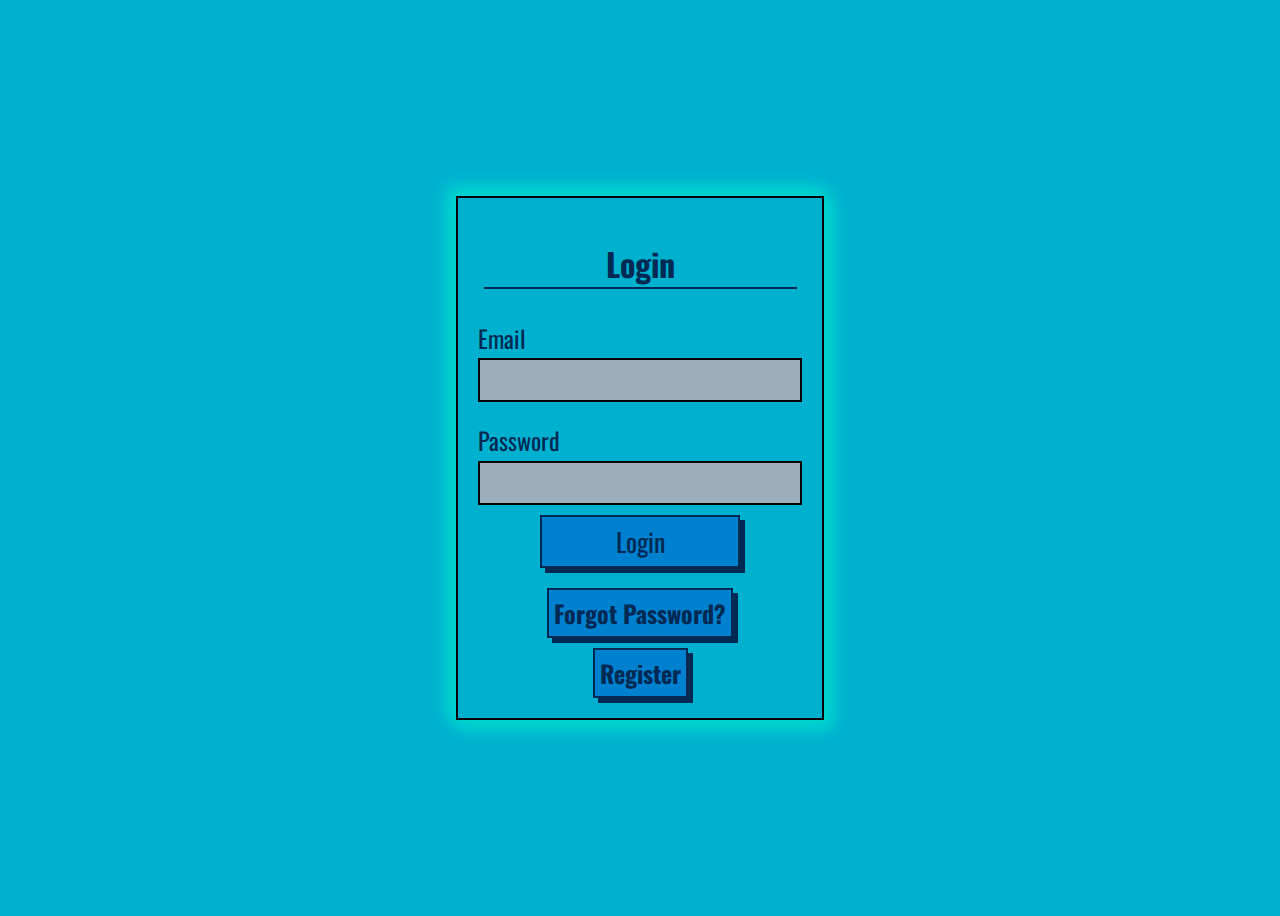
<file: index.html>
<!DOCTYPE html>
<html lang="en">
  <head>
    <meta charset="UTF-8" />
    <meta http-equiv="X-UA-Compatible" content="IE=edge" />
    <meta name="viewport" content="width=device-width, initial-scale=1.0" />
    <link rel="stylesheet" href="Login/loginform.css" />
    <link
      rel="stylesheet"
      href="https://cdnjs.cloudflare.com/ajax/libs/font-awesome/4.7.0/css/font-awesome.min.css"
    />
    <link
      rel="stylesheet"
      href="https://cdnjs.cloudflare.com/ajax/libs/font-awesome/5.13.0/css/all.min.css"
    />
    <link
      href="https://fonts.googleapis.com/css?family=Oswald"
      rel="stylesheet"
    />

    <title>LogIn</title>
  </head>
  <body>
    <!-- this form helps to login as the user -->
    <form action="#">
      <h1>Login</h1>
      <div class="email">
        <label for="email">Email</label>
        <input type="email" id="email" />
        <small></small>
      </div>
      <div class="password">
        <label for="password">Password</label>
        <input type="password" name="password" id="password" />
        <small></small>
      </div>
      <input type="submit" value="Login" style="font-size: 26px" />
      <a href="../Forgot Password/forgot password.html">
        <h1>Forgot Password?</h1>
      </a>
      <a href="Registration/register.html">
        <h1>Register</h1>
      </a>
    </form>
    <script src="Login/loginfrom.js"></script>
  </body>
</html>
</file>
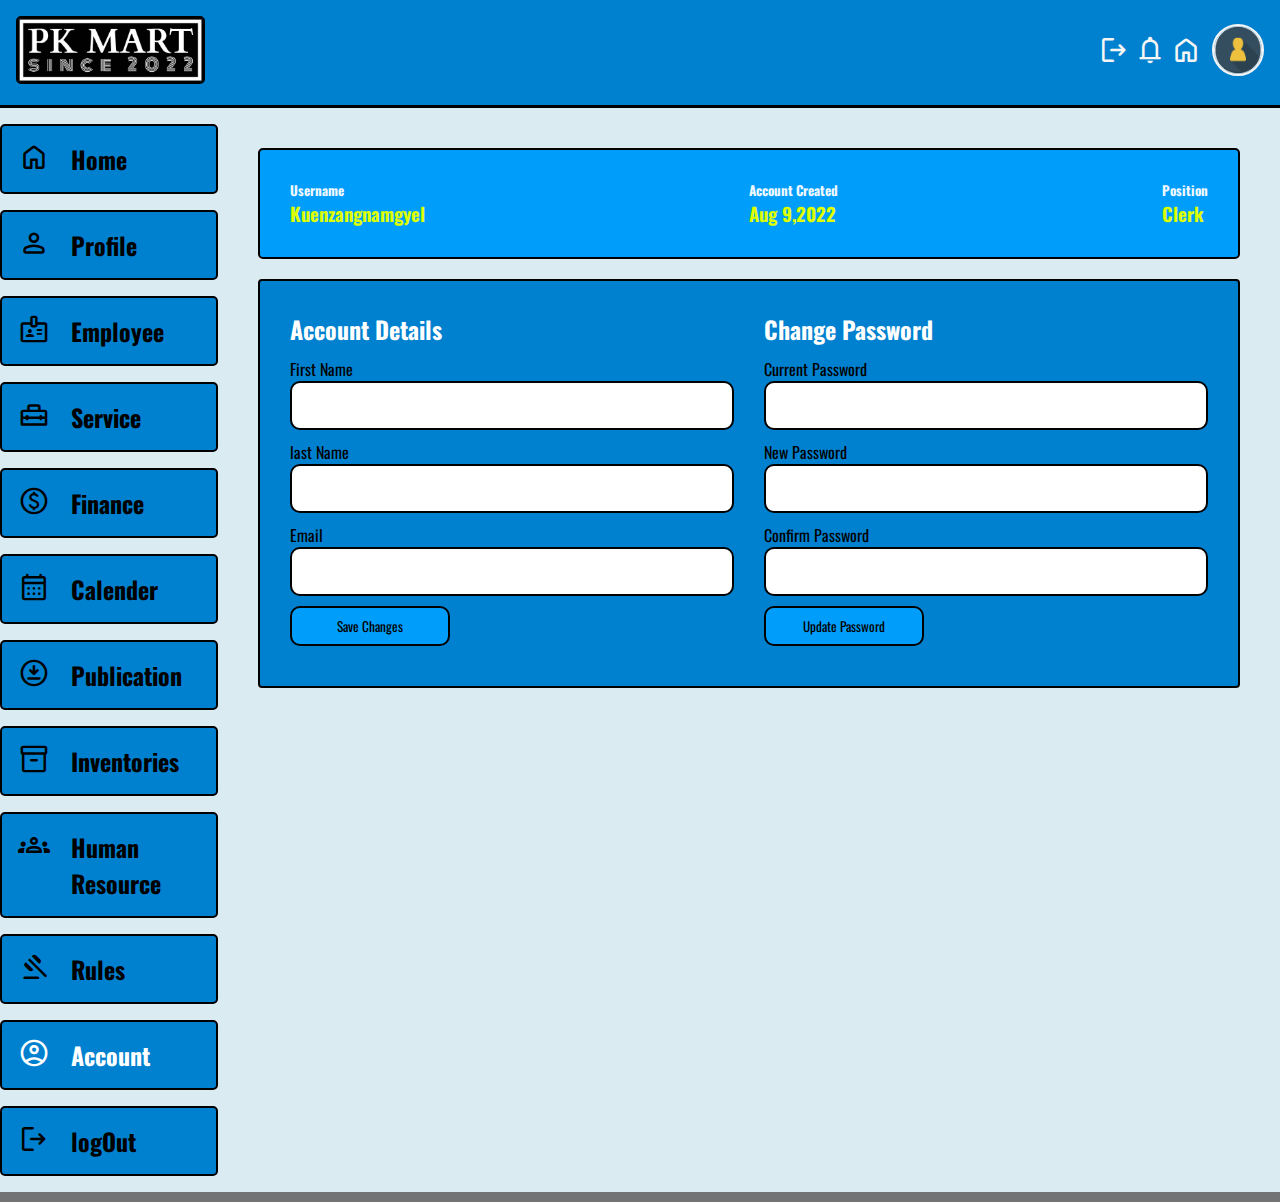
<file: account/account.html>
<!DOCTYPE html>
<html lang="en">
  <head>
    <meta charset="UTF-8" />
    <meta http-equiv="X-UA-Compatible" content="IE=edge" />
    <meta name="viewport" content="width=device-width, initial-scale=1.0" />
    <title>Pk Mart</title>
    <!-- CSS file link -->
    <link rel="stylesheet" href="../home/base.css" />
    <link rel="stylesheet" href="account.css" />
    <!-- Icon link-->
    <link
      rel="stylesheet"
      href="https://fonts.googleapis.com/css2?family=Material+Symbols+Rounded:opsz,wght,FILL,GRAD@20..48,100..700,0..1,-50..200"
    />
    <!-- font link -->
    <link
      href="https://fonts.googleapis.com/css?family=Oswald"
      rel="stylesheet"
    />

    <!-- Icon link -->
    <link
      href="https://unpkg.com/boxicons@2.1.1/css/boxicons.min.css"
      rel="stylesheet"
    />
  </head>
  <body>
    <!-- Element Wrapper -->
    <div class="home-container">
      <!-- ******************************************** Navigation bar *************************-->
      <div class="home-navigation">
        <!-- Band logo -->
        <div class="home-logo">
          <a href="../home/home.html"><img src="image/logo23.jpeg" alt="logo" /></a>
        </div>
        <!-- navigation Icons and user avatar -->
        <div class="home-avatar-Icon">
          <!-- navigation Icon -->
          <div class="icons">
            <span class="material-symbols-rounded" id="menu-logo"> menu </span>
            <a href="../index.html">
              <span class="material-symbols-rounded"> logout </span>
            </a>
            <a href="../Profile/profile.html">
              <span class="material-symbols-rounded" onclick="smooth()">
                notifications
              </span>
            </a>
            <a href="../home/home.html">
              <span class="material-symbols-rounded"> home </span>
            </a>
          </div>
          <!-- Avatar -->
          <a href="../account/account.html"><img src="image/avatar.png" alt="avatar" /></a>
        </div>
      </div>
      <!-- ******************************************** Content *********************************-->
      <div class="home-body">
        <!-- ****************************************** sideBar *********************************-->
        <div class="home-left-column hide-sidebar">
          <!-- home-->
          <a href="../home/home.html">
            <div class="home-sidebar" onclick="currentPage('home-sidebar')">
              <span class="material-symbols-rounded"> home </span>
              <h2>Home</h2>
            </div>
          </a>
          <!-- profile-->
          <a href="../Profile/profile.html">
            <div
              class="Profile-sidebar"
              onclick="currentPage('Profile-sidebar')"
            >
              <span class="material-symbols-rounded"> Person </span>
              <h2>Profile</h2>
            </div>
          </a>
          <!-- Employee -->
          <a href="../employee/employee.html">
            <div
              class="Employee-sidebar"
              onclick="currentPage('Employee-sidebar')"
            >
              <span class="material-symbols-rounded"> badge </span>
              <h2>Employee</h2>
            </div>
          </a>
          <!-- Service -->
          <a href="../Service/service.html">
            <div
              class="service-sidebar"
              onclick="currentPage('service-sidebar')"
            >
              <span class="material-symbols-rounded">
                home_repair_service
              </span>
              <h2>Service</h2>
            </div>
          </a>
          <!-- Finance -->
          <a href="../finance/finance.html">
            <div
              class="finance-sidebar"
              onclick="currentPage('finance-sidebar')"
            >
              <span class="material-symbols-rounded"> monetization_on </span>
              <h2>Finance</h2>
            </div>
          </a>
          <!-- calender -->
          <a href="../calender/calender.html">
            <div
              class="calender-sidebar"
              onclick="currentPage('calender-sidebar')"
            >
              <span class="material-symbols-rounded"> calendar_month </span>
              <h2>Calender</h2>
            </div>
          </a>
          <!-- Publication -->
          <a href="../Publication/Publication.html">
            <div
              class="publication-sidebar"
              onclick="currentPage('publication-sidebar')"
            >
              <span class="material-symbols-rounded">
                download_for_offline
              </span>
              <h2>Publication</h2>
            </div>
          </a>
          <!-- Inventory -->
          <a href="../Inventory/Inventory.html">
            <div
              class="inventories-sidebar"
              onclick="currentPage('inventories-sidebar')"
            >
              <span class="material-symbols-rounded"> inventory_2 </span>
              <h2>Inventories</h2>
            </div>
          </a>
          <!-- HumanResource -->
          <a href="../Human Resources/Human Resources.html">
            <div
              class="humanResource-sidebar"
              onclick="currentPage('humanResource-sidebar')"
            >
              <span class="material-symbols-rounded"> groups </span>
              <h2>Human Resource</h2>
            </div>
          </a>
          <!-- Rules -->
          <a href="../Rules/Rules.html">
            <div class="rules-sidebar" onclick="currentPage('rules-sidebar')">
              <span class="material-symbols-rounded"> gavel </span>
              <h2>Rules</h2>
            </div>
          </a>
          <!-- Account -->
          <a href="../account/account.html">
            <div
              class="account-sidebar colorOn"
              onclick="currentPage('account-sidebar')"
            >
              <span class="material-symbols-rounded"> account_circle </span>
              <h2>Account</h2>
            </div>
          </a>
          <!-- LogOut -->
          <a href="../index.html">
            <div class="logOut-sidebar" onclick="currentPage('logOut-sidebar')">
              <span class="material-symbols-rounded"> logout </span>
              <h2>logOut</h2>
            </div>
          </a>
        </div>
        <div class="home-right-column">
          <div class="account-wrapper">
            <div class="account-title" style="margin-bottom: 20px;">
              <div class="left-title">
                <h5>Username</h5>
                <h3>Kuenzangnamgyel</h3>
              </div>
              <div class="middle-title">
                <h5>Account Created</h5>
                <h3>Aug 9,2022</h3>
              </div>
              <div class="right-title">
                <h5>Position</h5>
                <h3>Clerk</h3>
              </div>
            </div>
            <div class="account-body">
              <form action="" class="left-form">
                <div class="body-left">
                  <h2>Account Details</h2>
                  <div class="fname">
                    <label for="first name">First Name</label>
                    <input type="text" id="fname" />
                    <small></small>
                  </div>
                  <div class="lname">
                    <label for="last name">last Name</label>
                    <input type="text" id="lname" />
                    <small></small>
                  </div>
                  <div class="email">
                    <label for="email">Email</label>
                    <input type="email" id="email" />
                    <small></small>
                  </div>
                  <input type="submit" value="Save Changes" />
                </div>
              </form>
              <form action="" class="right-form">
                <div class="body-right">
                  <h2>Change Password</h2>
                  <div class="cPassword">
                    <label for="current password">Current Password</label>
                    <input type="password" id="currentPasswd" />
                    <small></small>
                  </div>
                  <div class="nPassword">
                    <label for="new password">New Password</label>
                    <input type="password" id="newPasswd" />
                    <small></small>
                  </div>
                  <div class="confirmPassword">
                    <label for="confirmPassword">Confirm Password</label>
                    <input type="password" id="confirmPasswd" />
                    <small></small>
                  </div>
                  <input type="submit" value="Update Password" />
                </div>
              </form>
            </div>
          </div>
        </div>
      </div>
    </div>
    <!-- js file link -->
    <script src="../home/home.js"></script>
    <script src="account.js"></script>
  </body>
</html>
</file>
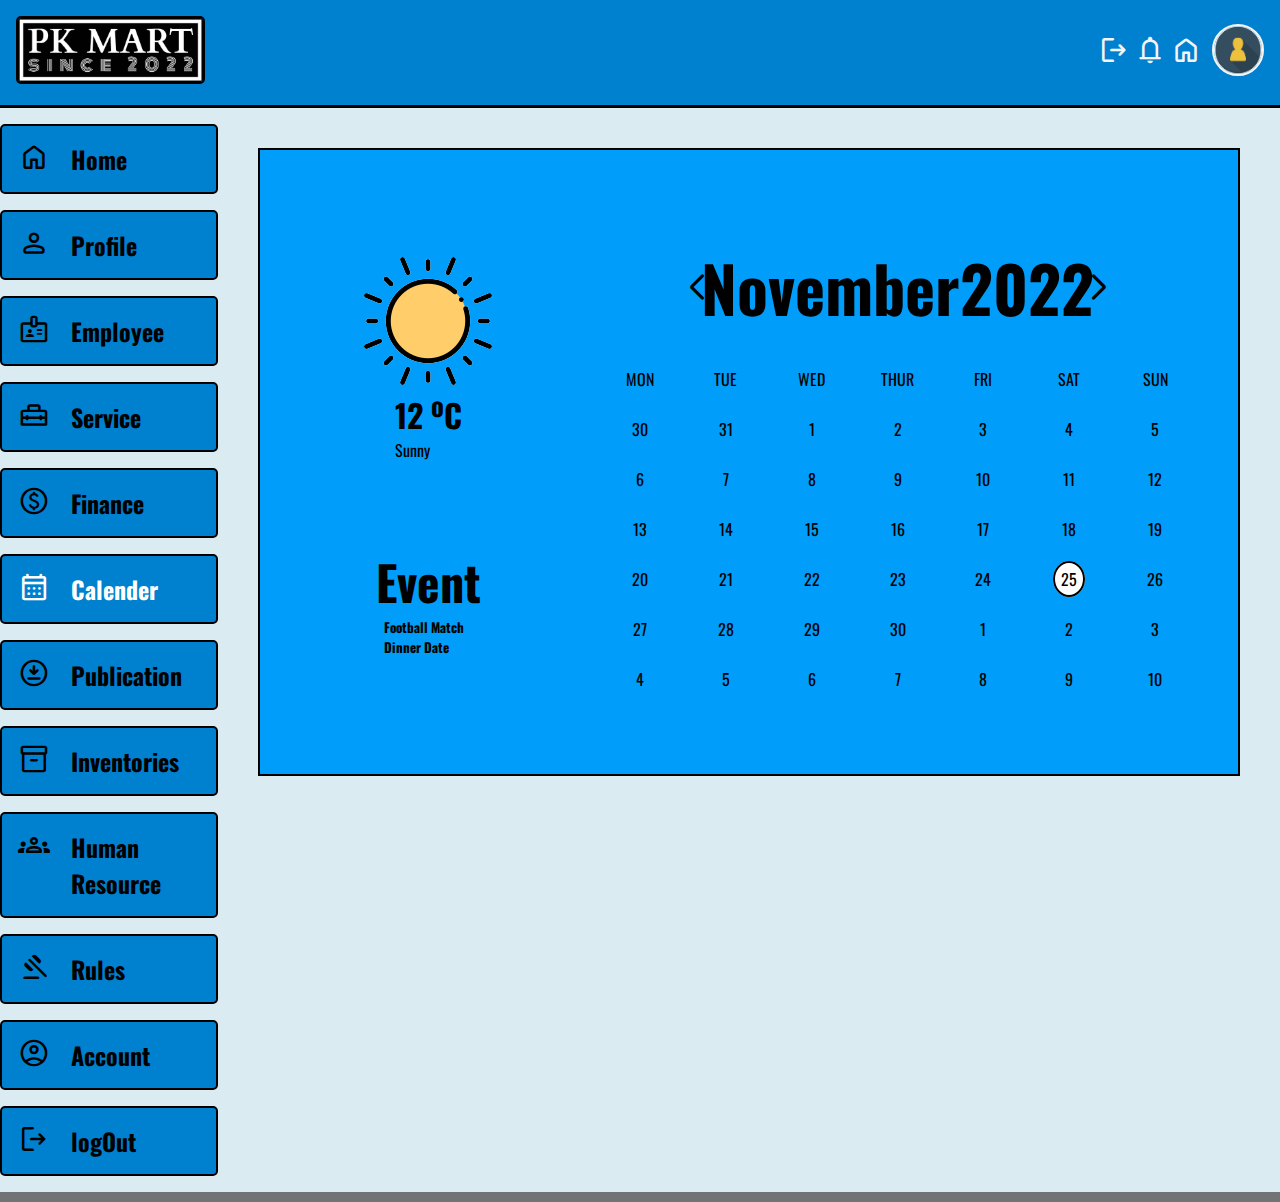
<file: calender/calender.html>
<!DOCTYPE html>
<html lang="en">
  <head>
    <meta charset="UTF-8" />
    <meta http-equiv="X-UA-Compatible" content="IE=edge" />
    <meta name="viewport" content="width=device-width, initial-scale=1.0" />
    <title>Pk Mart</title>
    <!-- CSS file link -->
    <link rel="stylesheet" href="../home/base.css" />
    <link rel="stylesheet" href="calender.css" />
    <!-- Icon link-->
    <link
      rel="stylesheet"
      href="https://fonts.googleapis.com/css2?family=Material+Symbols+Rounded:opsz,wght,FILL,GRAD@20..48,100..700,0..1,-50..200"
    />
    <!-- font link -->
    <link
      href="https://fonts.googleapis.com/css?family=Oswald"
      rel="stylesheet"
    />

    <!-- Icon link -->
    <link
      href="https://unpkg.com/boxicons@2.1.1/css/boxicons.min.css"
      rel="stylesheet"
    />
  </head>
  <body>
    <!-- Element Wrapper -->
    <div class="home-container">
      <!-- ******************************************** Navigation bar *************************-->
      <div class="home-navigation">
        <!-- Band logo -->
        <div class="home-logo">
          <a href="../home/home.html"><img src="image/logo23.jpeg" alt="logo" /></a>
        </div>
        <!-- navigation Icons and user avatar -->
        <div class="home-avatar-Icon">
          <!-- navigation Icon -->
          <div class="icons">
            <span class="material-symbols-rounded" id="menu-logo"> menu </span>
            <a href="../index.html">
              <span class="material-symbols-rounded"> logout </span>
            </a>
            <a href="../Profile/profile.html">
              <span class="material-symbols-rounded" onclick="smooth()">
                notifications
              </span>
            </a>
            <a href="../home/home.html">
              <span class="material-symbols-rounded"> home </span>
            </a>
          </div>
          <!-- Avatar -->
          <a href="../account/account.html"><img src="image/avatar.png" alt="avatar" /></a>
        </div>
      </div>
      <!-- ******************************************** Content *********************************-->
      <div class="home-body">
        <!-- ****************************************** sideBar *********************************-->
        <div class="home-left-column hide-sidebar">
          <!-- home-->
          <a href="../home/home.html">
            <div class="home-sidebar" onclick="currentPage('home-sidebar')">
              <span class="material-symbols-rounded"> home </span>
              <h2>Home</h2>
            </div>
          </a>
          <!-- profile-->
          <a href="../Profile/profile.html">
            <div
              class="Profile-sidebar"
              onclick="currentPage('Profile-sidebar')"
            >
              <span class="material-symbols-rounded"> Person </span>
              <h2>Profile</h2>
            </div>
          </a>
          <!-- Employee -->
          <a href="../employee/employee.html">
            <div
              class="Employee-sidebar"
              onclick="currentPage('Employee-sidebar')"
            >
              <span class="material-symbols-rounded"> badge </span>
              <h2>Employee</h2>
            </div>
          </a>
          <!-- Service -->
          <a href="../Service/service.html">
            <div
              class="service-sidebar"
              onclick="currentPage('service-sidebar')"
            >
              <span class="material-symbols-rounded">
                home_repair_service
              </span>
              <h2>Service</h2>
            </div>
          </a>
          <!-- Finance -->
          <a href="../finance/finance.html">
            <div
              class="finance-sidebar"
              onclick="currentPage('finance-sidebar')"
            >
              <span class="material-symbols-rounded"> monetization_on </span>
              <h2>Finance</h2>
            </div>
          </a>
          <!-- calender -->
          <a href="calender.html">
            <div
              class="calender-sidebar colorOn"
              onclick="currentPage('calender-sidebar')"
            >
              <span class="material-symbols-rounded"> calendar_month </span>
              <h2>Calender</h2>
            </div>
          </a>
          <!-- Publication -->
          <a href="../publication/Publication.html">
            <div
              class="publication-sidebar"
              onclick="currentPage('publication-sidebar')"
            >
              <span class="material-symbols-rounded">
                download_for_offline
              </span>
              <h2>Publication</h2>
            </div>
          </a>
          <!-- Inventory -->
          <a href="../Inventory/Inventory.html">
            <div
              class="inventories-sidebar"
              onclick="currentPage('inventories-sidebar')"
            >
              <span class="material-symbols-rounded"> inventory_2 </span>
              <h2>Inventories</h2>
            </div>
          </a>
          <!-- HumanResource -->
          <a href="../Human Resources/Human Resources.html">
            <div
              class="humanResource-sidebar"
              onclick="currentPage('humanResource-sidebar')"
            >
              <span class="material-symbols-rounded"> groups </span>
              <h2>Human Resource</h2>
            </div>
          </a>
          <!-- Rules -->
          <a href="../Rules/Rules.html">
            <div class="rules-sidebar" onclick="currentPage('rules-sidebar')">
              <span class="material-symbols-rounded"> gavel </span>
              <h2>Rules</h2>
            </div>
          </a>
          <!-- Account -->
          <a href="../account/account.html">
            <div
              class="account-sidebar"
              onclick="currentPage('account-sidebar')"
            >
              <span class="material-symbols-rounded"> account_circle </span>
              <h2>Account</h2>
            </div>
          </a>
          <!-- LogOut -->
          <a href="../index.html">
            <div class="logOut-sidebar" onclick="currentPage('logOut-sidebar')">
              <span class="material-symbols-rounded"> logout </span>
              <h2>logOut</h2>
            </div>
          </a>
        </div>
        <div class="home-right-column">
          <div class="calender">
            <div class="calender-left">
              <div class="weather">
                <img src="image/sun2.png" alt="" />
                <div class="weather-description">
                  <h1>12 <sup>o</sup>C</h1>
                  <p>Sunny</p>
                </div>
              </div>
              <div class="event">
                <h1>Event</h1>
                <h5 style="margin-left: 10px;">Football Match</h5>
                <h5 style="margin-left: 10px;">Dinner Date</h5>
              </div>
            </div>
            <div class="calender-right">
              <div class="calender-header">
                <span class="material-symbols-rounded" id="left-arrow">
                  arrow_back_ios_new
                </span>
                <h1 class="month"></h1>
                <span class="material-symbols-rounded" id="right-arrow">
                  arrow_forward_ios
                </span>
              </div>
              <div class="calender-body">
                <table>
                  <thead>
                    <tr>
                      <td>MON</td>
                      <td>TUE</td>
                      <td>WED</td>
                      <td>THUR</td>
                      <td>FRI</td>
                      <td>SAT</td>
                      <td>SUN</td>
                    </tr>
                  </thead>
                  <tbody>
                    <tr>
                      <td>30</td>
                      <td>31</td>
                      <td>1</td>
                      <td>2</td>
                      <td>3</td>
                      <td>4</td>
                      <td>5</td>
                    </tr>
                    <tr>
                      <td>6</td>
                      <td>7</td>
                      <td>8</td>
                      <td>9</td>
                      <td>10</td>
                      <td>11</td>
                      <td>12</td>
                    </tr>
                    <tr>
                      <td>13</td>
                      <td>14</td>
                      <td>15</td>
                      <td>16</td>
                      <td>17</td>
                      <td>18</td>
                      <td>19</td>
                    </tr>
                    <tr>
                      <td>20</td>
                      <td>21</td>
                      <td>22</td>
                      <td>23</td>
                      <td>24</td>
                      <td><span>25</span></td>
                      <td>26</td>
                    </tr>
                    <tr>
                      <td>27</td>
                      <td>28</td>
                      <td>29</td>
                      <td>30</td>
                      <td>1</td>
                      <td>2</td>
                      <td>3</td>
                    </tr>
                    <tr>
                      <td>4</td>
                      <td>5</td>
                      <td>6</td>
                      <td>7</td>
                      <td>8</td>
                      <td>9</td>
                      <td>10</td>
                    </tr>
                  </tbody>
                </table>
              </div>
            </div>
          </div>
        </div>
      </div>
    </div>
    <!-- js file link -->
    <script src="../home/home.js"></script>
    <script src="calender.js"></script>
  </body>
</html>
</file>
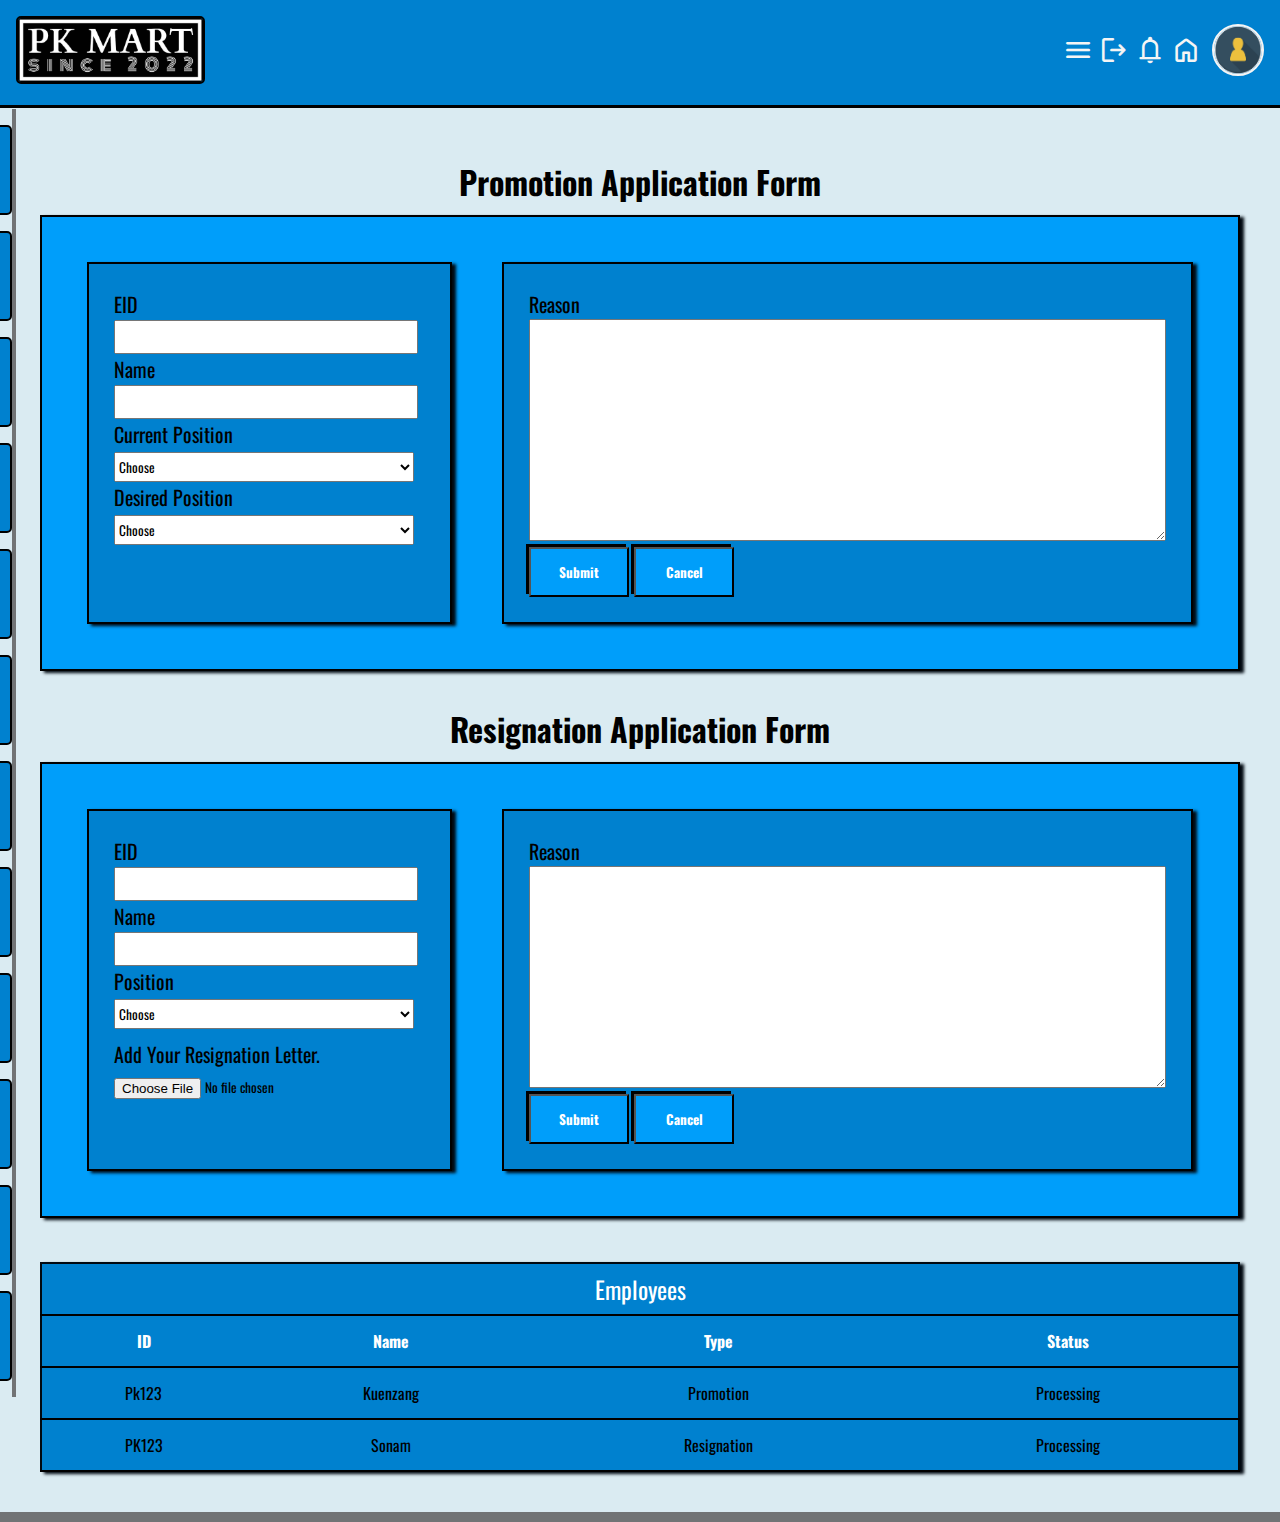
<file: employee/employee.html>
<!DOCTYPE html>
<html lang="en">
  <head>
    <meta charset="UTF-8" />
    <meta http-equiv="X-UA-Compatible" content="IE=edge" />
    <meta name="viewport" content="width=device-width, initial-scale=1.0" />
    <title>Pk Mart</title>
    <!-- CSS file link -->
    <link rel="stylesheet" href="employee.css" />
    <!-- Icon link-->
    <link
      rel="stylesheet"
      href="https://fonts.googleapis.com/css2?family=Material+Symbols+Rounded:opsz,wght,FILL,GRAD@20..48,100..700,0..1,-50..200"
    />
    <!-- font link -->
    <link
      href="https://fonts.googleapis.com/css?family=Oswald"
      rel="stylesheet"
    />

    <!-- Icon link -->
    <link
      href="https://unpkg.com/boxicons@2.1.1/css/boxicons.min.css"
      rel="stylesheet"
    />
  </head>
  <body>
    <!-- Element Wrapper -->
    <div class="home-container">
      <!-- ******************************************** Navigation bar *************************-->
      <div class="home-navigation">
        <!-- Band logo -->
        <div class="home-logo">
          <a href="../home/home.html"><img src="image/logo23.jpeg" alt="logo" /></a>
        </div>
        <!-- navigation Icons and user avatar -->
        <div class="home-avatar-Icon">
          <!-- navigation Icon -->
          <div class="icons">
            <span class="material-symbols-rounded" id="menu-logo"> menu </span>
            <a href="../index.html">
              <span class="material-symbols-rounded"> logout </span>
            </a>
            <a href="../Profile/profile.html">
              <span class="material-symbols-rounded" onclick="smooth()">
                notifications
              </span>
            </a>
            <a href="../home/home.html">
              <span class="material-symbols-rounded"> home </span>
            </a>
          </div>
          <!-- Avatar -->
          <a href="../account/account.html"><img src="image/avatar.png" alt="avatar" /></a>
        </div>
      </div>
      <!-- ******************************************** Content *********************************-->
      <div class="home-body">
        <!-- ****************************************** sideBar *********************************-->
        <div class="home-left-column hide-sidebar">
          <!-- home-->
          <a href="../home/home.html">
            <div class="home-sidebar" onclick="currentPage('home-sidebar')">
              <span class="material-symbols-rounded"> home </span>
              <h2>Home</h2>
            </div>
          </a>
          <!-- profile-->
          <a href="../Profile/profile.html">
            <div
              class="Profile-sidebar"
              onclick="currentPage('Profile-sidebar')"
            >
              <span class="material-symbols-rounded"> Person </span>
              <h2>Profile</h2>
            </div>
          </a>
          <!-- Employee -->
          <a href="../employee/employee.html">
            <div
              class="Employee-sidebar colorOn"
              onclick="currentPage('Employee-sidebar')"
            >
              <span class="material-symbols-rounded"> badge </span>
              <h2>Employee</h2>
            </div>
          </a>
          <!-- Service -->
          <a href="..//Service/service.html">
            <div
              class="service-sidebar"
              onclick="currentPage('service-sidebar')"
            >
              <span class="material-symbols-rounded">
                home_repair_service
              </span>
              <h2>Service</h2>
            </div>
          </a>
          <!-- Finance -->
          <a href="../finance/finance.html">
            <div
              class="finance-sidebar"
              onclick="currentPage('finance-sidebar')"
            >
              <span class="material-symbols-rounded"> monetization_on </span>
              <h2>Finance</h2>
            </div>
          </a>
          <!-- calender -->
          <a href="../calender/calender.html">
            <div
              class="calender-sidebar"
              onclick="currentPage('calender-sidebar')"
            >
              <span class="material-symbols-rounded"> calendar_month </span>
              <h2>Calender</h2>
            </div>
          </a>
          <!-- Publication -->
          <a href="../Publication/Publication.html">
            <div
              class="publication-sidebar"
              onclick="currentPage('publication-sidebar')"
            >
              <span class="material-symbols-rounded">
                download_for_offline
              </span>
              <h2>Publication</h2>
            </div>
          </a>
          <!-- Inventory -->
          <a href="../Inventory/Inventory.html">
            <div
              class="inventories-sidebar"
              onclick="currentPage('inventories-sidebar')"
            >
              <span class="material-symbols-rounded"> inventory_2 </span>
              <h2>Inventories</h2>
            </div>
          </a>
          <!-- HumanResource -->
          <a href="../Human Resources/Human Resources.html">
            <div
              class="humanResource-sidebar"
              onclick="currentPage('humanResource-sidebar')"
            >
              <span class="material-symbols-rounded"> groups </span>
              <h2>Human Resource</h2>
            </div>
          </a>
          <!-- Rules -->
          <a href="../Rules/Rules.html">
            <div class="rules-sidebar" onclick="currentPage('rules-sidebar')">
              <span class="material-symbols-rounded"> gavel </span>
              <h2>Rules</h2>
            </div>
          </a>
          <!-- Account -->
          <a href="../account/account.html">
            <div
              class="account-sidebar"
              onclick="currentPage('account-sidebar')"
            >
              <span class="material-symbols-rounded"> account_circle </span>
              <h2>Account</h2>
            </div>
          </a>
          <!-- LogOut -->
          <a href="../index.html">
            <div class="logOut-sidebar" onclick="currentPage('logOut-sidebar')">
              <span class="material-symbols-rounded"> logout </span>
              <h2>logOut</h2>
            </div>
          </a>
        </div>
        <div class="home-right-column">
          <h1>Promotion Application Form</h1>
          <form action="#" class="promotion">
            <div class="left-side-form">
              <div>
                <label for="EID">EID</label>
                <input type="text" class="p-eid" />
                <small></small>
              </div>
              <div>
                <label for="Name">Name</label>
                <input type="text" class="p-name" />
                <small></small>
              </div>
              <div>
                <label for="curentPosition">Current Position</label>
                <select name="cars" id="currentPosition">
                  <option value="Choose">Choose</option>
                  <option value="Driver">Driver</option>
                  <option value="Cashier">Cashier</option>
                  <option value="Account">Accountant</option>
                  <option value="Sweeper">Sweeper</option>
                </select>
                <small></small>
              </div>

              <div>
                <label for="DesiredPosition">Desired Position</label>
                <select name="cars" id="DesiredPosition">
                  <option value="Choose">Choose</option>
                  <option value="Chief Driver">Chief Driver</option>
                  <option value="Chief Cashier">Chief Cashier</option>
                  <option value="Chief Account">Chief Accountant</option>
                  <option value="Chief Sweeper">Chief Sweeper</option>
                </select>
                <small></small>
              </div>
            </div>

            <div class="right-side-form">
              <div>
                <label for="">Reason</label>
                <textarea
                  name="Reason"
                  id="p-Reason"
                  cols="100"
                  rows="11"
                ></textarea>
                <small></small>
              </div>
              <input type="submit" value="Submit" />
              <input type="reset" value="Cancel" />
            </div>
          </form>

          <br />
          <h1>Resignation Application Form</h1>
          <form action="#" class="resignation">
            <div class="left-side-form">
              <div>
                <label for="EID">EID</label>
                <input type="text" class="r-eid" />
                <small></small>
              </div>
              <div>
                <label for="Name">Name</label>
                <input type="text" class="r-name" />
                <small></small>
              </div>
              <div>
                <label for="Position">Position</label>
                <select name="cars" id="position">
                  <option value="Choose">Choose</option>
                  <option value="Driver">Driver</option>
                  <option value="Cashier">Cashier</option>
                  <option value="Accountant">Accountant</option>
                  <option value="Sweeper">Sweeper</option>
                </select>
                <small></small>
              </div>
              <div class="file">
                <label for="file-Link"> Add Your Resignation Letter. </label>
                <input type="file" name="File" id="file-link" />
                <small></small>
              </div>
            </div>

            <div class="right-side-form">
              <div>
                <label for="">Reason</label>
                <textarea
                  name="Reason"
                  id="r-Reason"
                  cols="100"
                  rows="11"
                ></textarea>
                <small></small>
              </div>
              <input type="submit" value="Submit" />
              <input type="reset" value="Cancel" />
            </div>
          </form>
          <br />
          <table class="employee-table">
            <thead class="table-head">
              <tr>
                <td colspan="7" style="color: white;">Employees</td>
              </tr>
            </thead>
            <tbody class="table-body">
              <tr>
                <th class="remove-cell">ID</th>
                <th>Name</th>
                <th>Type</th>
                <th class="remove-cell2">Status</th>
              </tr>

              <tr>
                <td class="remove-cell">Pk123</td>
                <td>Kuenzang</td>
                <td>Promotion</td>
                <td class="remove-cell2">Processing</td>
              </tr>

              <tr>
                <td class="remove-cell">PK123</td>
                <td>Sonam</td>
                <td>Resignation</td>
                <td class="remove-cell2">Processing</td>
              </tr>
            </tbody>
          </table>
        </div>
      </div>
    </div>
    <!-- js file link -->
    <script src="employee.js"></script>
    <script src="../home/home.js"></script>
  </body>
</html>
</file>
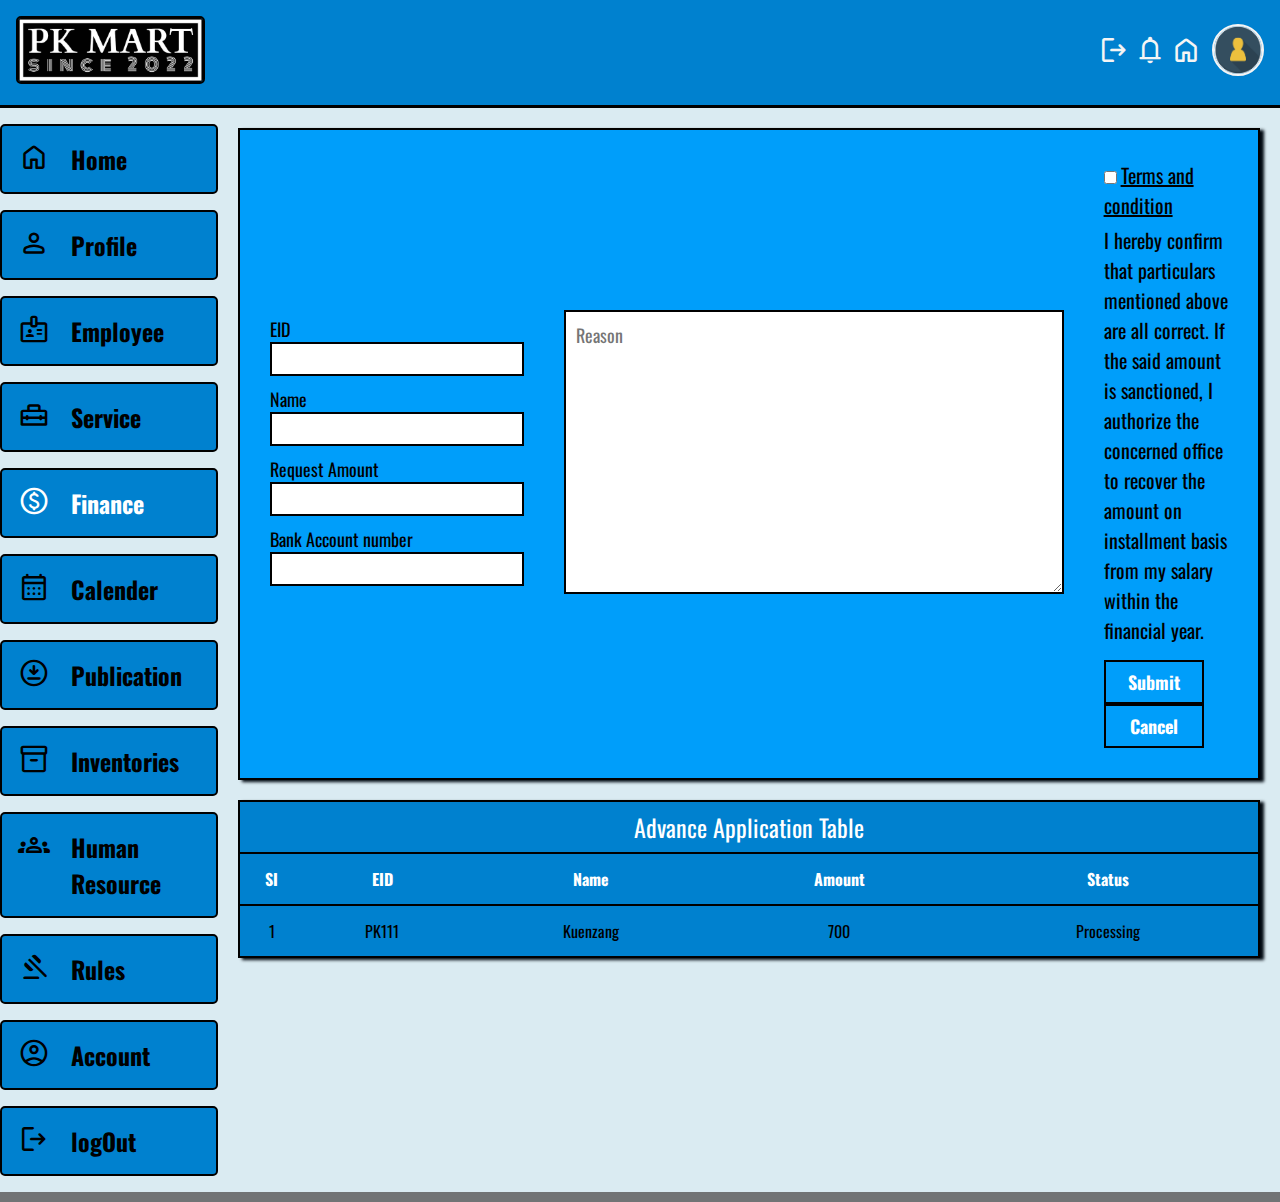
<file: finance/finance.html>
<!DOCTYPE html>
<html lang="en">
  <head>
    <meta charset="UTF-8" />
    <meta http-equiv="X-UA-Compatible" content="IE=edge" />
    <meta name="viewport" content="width=device-width, initial-scale=1.0" />
    <title>Pk Mart</title>
    <!-- CSS file link -->
    <link rel="stylesheet" href="../home/base.css" />
    <link rel="stylesheet" href="finance.css" />
    <!-- Icon link-->
    <link
      rel="stylesheet"
      href="https://fonts.googleapis.com/css2?family=Material+Symbols+Rounded:opsz,wght,FILL,GRAD@20..48,100..700,0..1,-50..200"
    />
    <!-- font link -->
    <link
      href="https://fonts.googleapis.com/css?family=Oswald"
      rel="stylesheet"
    />

    <!-- Icon link -->
    <link
      href="https://unpkg.com/boxicons@2.1.1/css/boxicons.min.css"
      rel="stylesheet"
    />
  </head>
  <body>
    <!-- Element Wrapper -->
    <div class="home-container">
      <!-- ******************************************** Navigation bar *************************-->
      <div class="home-navigation">
        <!-- Band logo -->
        <div class="home-logo">
          <a href="../home/home.html"><img src="image/logo23.jpeg" alt="logo" /></a>
        </div>
        <!-- navigation Icons and user avatar -->
        <div class="home-avatar-Icon">
          <!-- navigation Icon -->
          <div class="icons">
            <span class="material-symbols-rounded" id="menu-logo"> menu </span>
            <a href="../index.html">
              <span class="material-symbols-rounded"> logout </span>
            </a>
            <a href="../Profile/profile.html">
              <span class="material-symbols-rounded" onclick="smooth()">
                notifications
              </span>
            </a>
            <a href="../home/home.html">
              <span class="material-symbols-rounded"> home </span>
            </a>
          </div>
          <!-- Avatar -->
          <a href="../account/account.html"><img src="image/avatar.png" alt="avatar" /></a>
        </div>
      </div>
      <!-- ******************************************** Content *********************************-->
      <div class="home-body">
        <!-- ****************************************** sideBar *********************************-->
        <div class="home-left-column hide-sidebar">
          <!-- home-->
          <a href="../home/home.html">
            <div class="home-sidebar" onclick="currentPage('home-sidebar')">
              <span class="material-symbols-rounded"> home </span>
              <h2>Home</h2>
            </div>
          </a>
          <!-- profile-->
          <a href="../Profile/profile.html">
            <div
              class="Profile-sidebar"
              onclick="currentPage('Profile-sidebar')"
            >
              <span class="material-symbols-rounded"> Person </span>
              <h2>Profile</h2>
            </div>
          </a>
          <!-- Employee -->
          <a href="../employee/employee.html">
            <div
              class="Employee-sidebar"
              onclick="currentPage('Employee-sidebar')"
            >
              <span class="material-symbols-rounded"> badge </span>
              <h2>Employee</h2>
            </div>
          </a>
          <!-- Service -->
          <a href="../Service/service.html">
            <div
              class="service-sidebar"
              onclick="currentPage('service-sidebar')"
            >
              <span class="material-symbols-rounded">
                home_repair_service
              </span>
              <h2>Service</h2>
            </div>
          </a>
          <!-- Finance -->
          <a href="../finance/finance.html">
            <div
              class="finance-sidebar colorOn"
              onclick="currentPage('finance-sidebar')"
            >
              <span class="material-symbols-rounded"> monetization_on </span>
              <h2>Finance</h2>
            </div>
          </a>
          <!-- calender -->
          <a href="../calender/calender.html">
            <div
              class="calender-sidebar"
              onclick="currentPage('calender-sidebar')"
            >
              <span class="material-symbols-rounded"> calendar_month </span>
              <h2>Calender</h2>
            </div>
          </a>
          <!-- Publication -->
          <a href="../Publication/Publication.html">
            <div
              class="publication-sidebar"
              onclick="currentPage('publication-sidebar')"
            >
              <span class="material-symbols-rounded">
                download_for_offline
              </span>
              <h2>Publication</h2>
            </div>
          </a>
          <!-- Inventory -->
          <a href="../Inventory/Inventory.html">
            <div
              class="inventories-sidebar"
              onclick="currentPage('inventories-sidebar')"
            >
              <span class="material-symbols-rounded"> inventory_2 </span>
              <h2>Inventories</h2>
            </div>
          </a>
          <!-- HumanResource -->
          <a href="../Human Resources/Human Resources.html">
            <div
              class="humanResource-sidebar"
              onclick="currentPage('humanResource-sidebar')"
            >
              <span class="material-symbols-rounded"> groups </span>
              <h2>Human Resource</h2>
            </div>
          </a>
          <!-- Rules -->
          <a href="../Rules/Rules.html">
            <div class="rules-sidebar" onclick="currentPage('rules-sidebar')">
              <span class="material-symbols-rounded"> gavel </span>
              <h2>Rules</h2>
            </div>
          </a>
          <!-- Account -->
          <a href="../account/account.html">
            <div
              class="account-sidebar"
              onclick="currentPage('account-sidebar')"
            >
              <span class="material-symbols-rounded"> account_circle </span>
              <h2>Account</h2>
            </div>
          </a>
          <!-- LogOut -->
          <a href="../index.html">
            <div class="logOut-sidebar" onclick="currentPage('logOut-sidebar')">
              <span class="material-symbols-rounded"> logout </span>
              <h2>logOut</h2>
            </div>
          </a>
        </div>
        <div class="home-right-column">
          <form action="#" class="advance-form">
            <div class="left-form">
              <div class="eid">
                <label for="EID">EID</label>
                <input type="text" id="eid" />
                <small></small>
              </div>
              <div class="name">
                <label for="Name">Name</label>
                <input type="text" id="name" />
                <small></small>
              </div>
              <div class="request-amount">
                <label for="Request amount">Request Amount</label>
                <input type="text" id="request-amount" />
                <small></small>
              </div>
              <div class="bank-account">
                <label for="bank account">Bank Account number</label>
                <input type="text" id="bank-account" />
                <small></small>
              </div>
            </div>
            <div class="middle-form">
              <textarea
                name="Reason"
                cols="55"
                rows="10"
                placeholder="Reason"
                id="reason"
              ></textarea>
              <small></small>
            </div>
            <div class="right-form">
              <div class="terms">
                <input type="checkbox" id="checkBox" />
                <label for="terms">Terms and condition</label>
                <p>
                  I hereby confirm that particulars mentioned above are all
                  correct. If the said amount is sanctioned, I authorize the
                  concerned office to recover the amount on installment basis
                  from my salary within the financial year.
                </p>
                <small></small>
              </div>
              <div class="submitOption">
                <input type="submit" value="Submit" />
                <input type="reset" value="Cancel" />
              </div>
            </div>
          </form>
          <!-- Table -->
          <table class="finance-table">
            <thead class="table-head">
              <tr>
                <td colspan="7" style="color: white;">Advance Application Table</td>
              </tr>
            </thead>
            <tbody class="table-body">
              <tr>
                <th class="remove-cell">SI</th>
                <th>EID</th>
                <th>Name</th>
                <th>Amount</th>
                <th class="remove-cell2">Status</th>
              </tr>

              <tr>
                <td class="remove-cell">1</td>
                <td>PK111</td>
                <td>Kuenzang</td>
                <td>700</td>
                <td class="remove-cell2">Processing</td>
              </tr>
            </tbody>
          </table>
        </div>
      </div>
    </div>
    <!-- js file link -->
    <script src="../home/home.js"></script>
    <script src="finance.js"></script>
  </body>
</html>
</file>
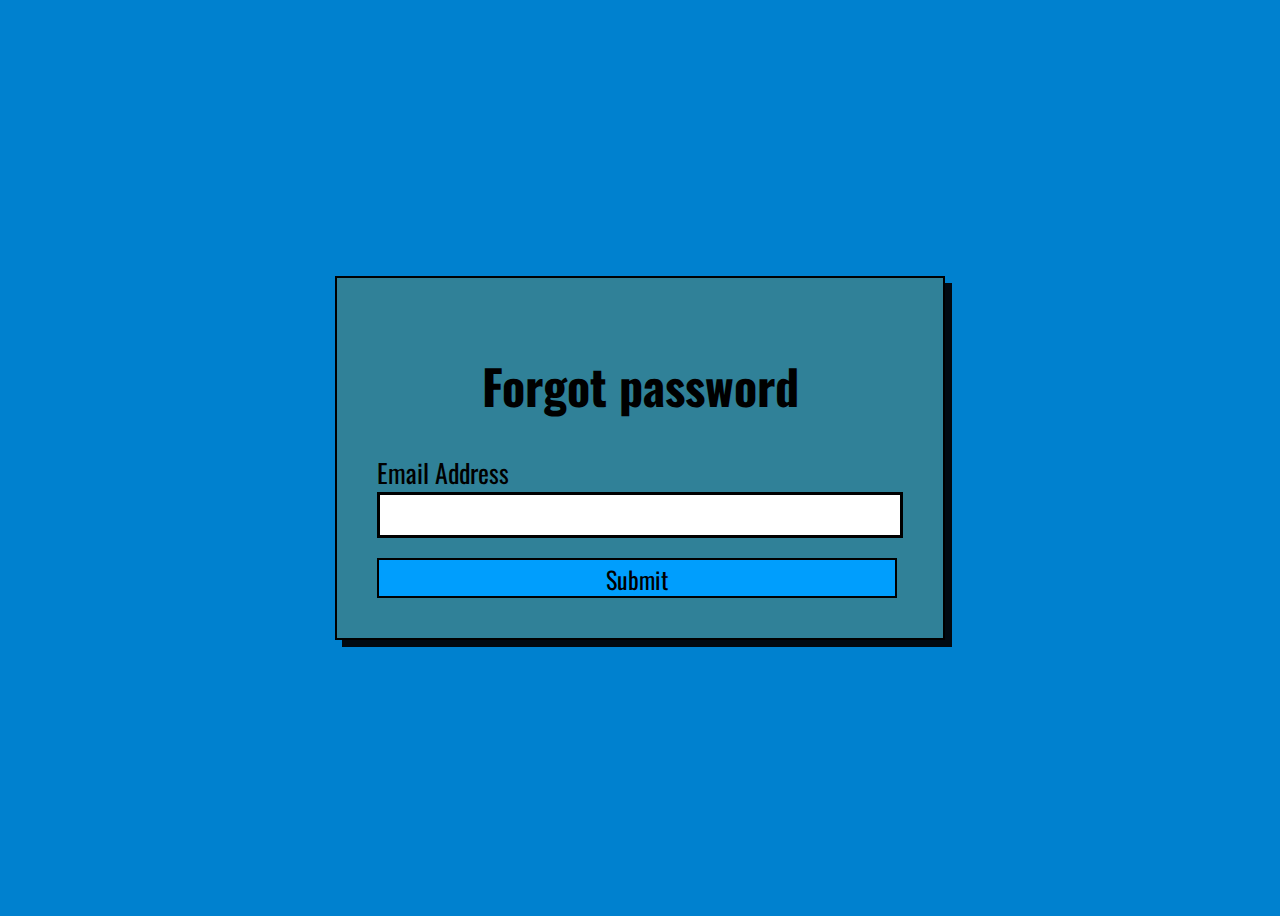
<file: Forgot Password/forgot password.html>
<!DOCTYPE html>
<html lang="en">
  <head>
    <meta charset="UTF-8" />
    <meta http-equiv="X-UA-Compatible" content="IE=edge" />
    <meta name="viewport" content="width=device-width, initial-scale=1.0" />
    <link rel="stylesheet" href="forgot password.css" />
    <title>forgot password</title>
    <link
      href="https://fonts.googleapis.com/css?family=Oswald"
      rel="stylesheet"
    />
  </head>
  <body>
    <form action="#">
      <h1>Forgot password</h1>
      <div class="email">
        <label for="email">Email Address</label>
        <input type="input" id="email" />
        <small style="font: size 24px"></small>
      </div>
      <input type="submit" value="Submit" />
    </form>
  </body>
  <script src="forgot password.js"></script>
</html>
</file>
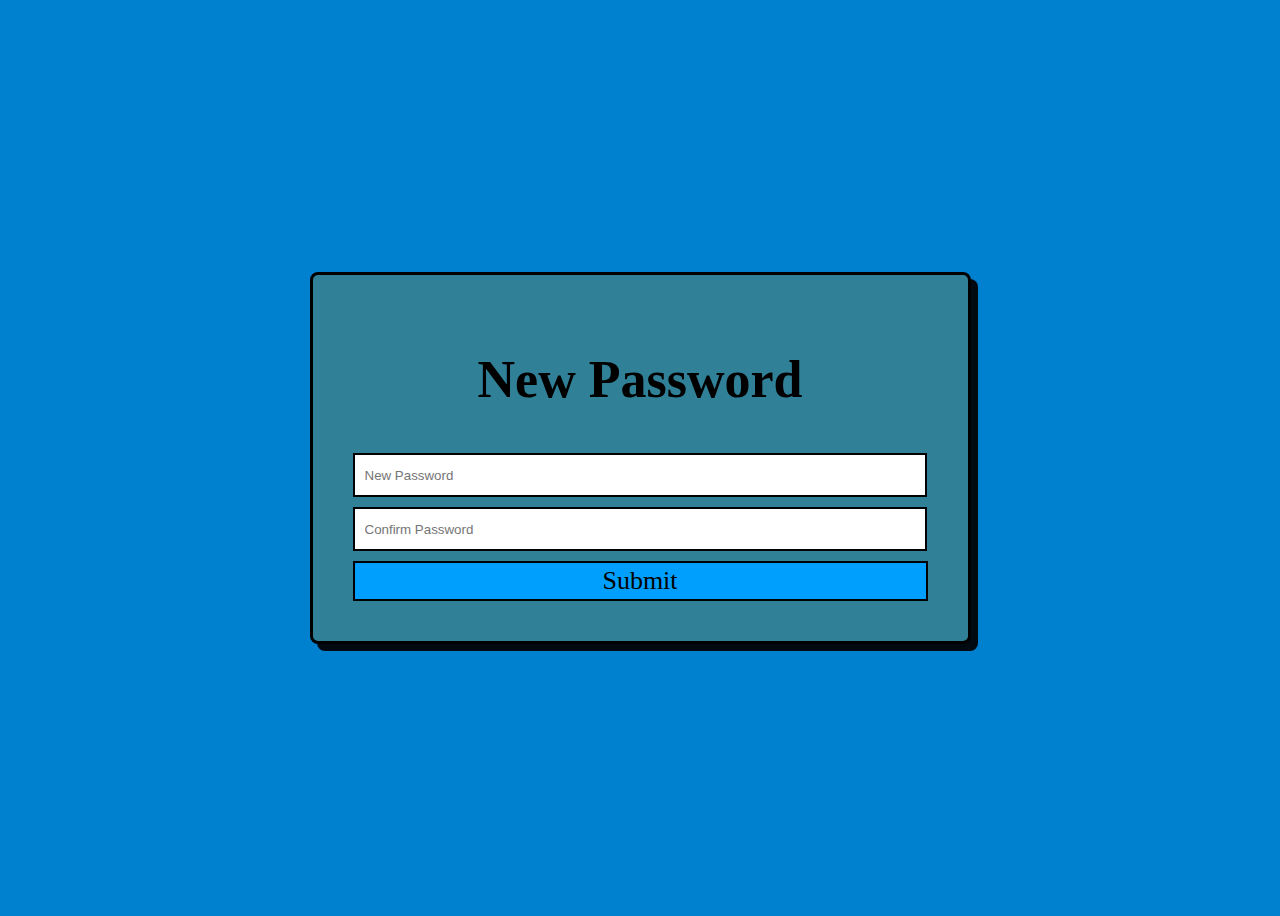
<file: Forgot Password/rewritepassword.html>
<!DOCTYPE html>
<html lang="en">
  <head>
    <meta charset="UTF-8" />
    <meta http-equiv="X-UA-Compatible" content="IE=edge" />
    <meta name="viewport" content="width=device-width, initial-scale=1.0" />
    <link
      rel="stylesheet"
      href="https://cdnjs.cloudflare.com/ajax/libs/font-awesome/4.7.0/css/font-awesome.min.css"
    />
    <link
      rel="stylesheet"
      href="https://cdnjs.cloudflare.com/ajax/libs/font-awesome/5.13.0/css/all.min.css"
    />
    <link rel="stylesheet" href="rewritepasword.css" />
    <title>rewrite password</title>
  </head>
  <body>
    <form action="#">
      <h1>New Password</h1>
      <div class="newPassword">
        <input type="password" id="newPassword" placeholder="New Password" />
        <small></small>
      </div>
      <div class="confirmPassword">
        <input
          type="password"
          id="confirmPassword"
          placeholder="Confirm Password"
        />
        <small></small>
      </div>
      <input type="submit" style="font-size: 26px" />
    </form>
    <script src="rewritePassword.js"></script>
  </body>
</html>
</file>
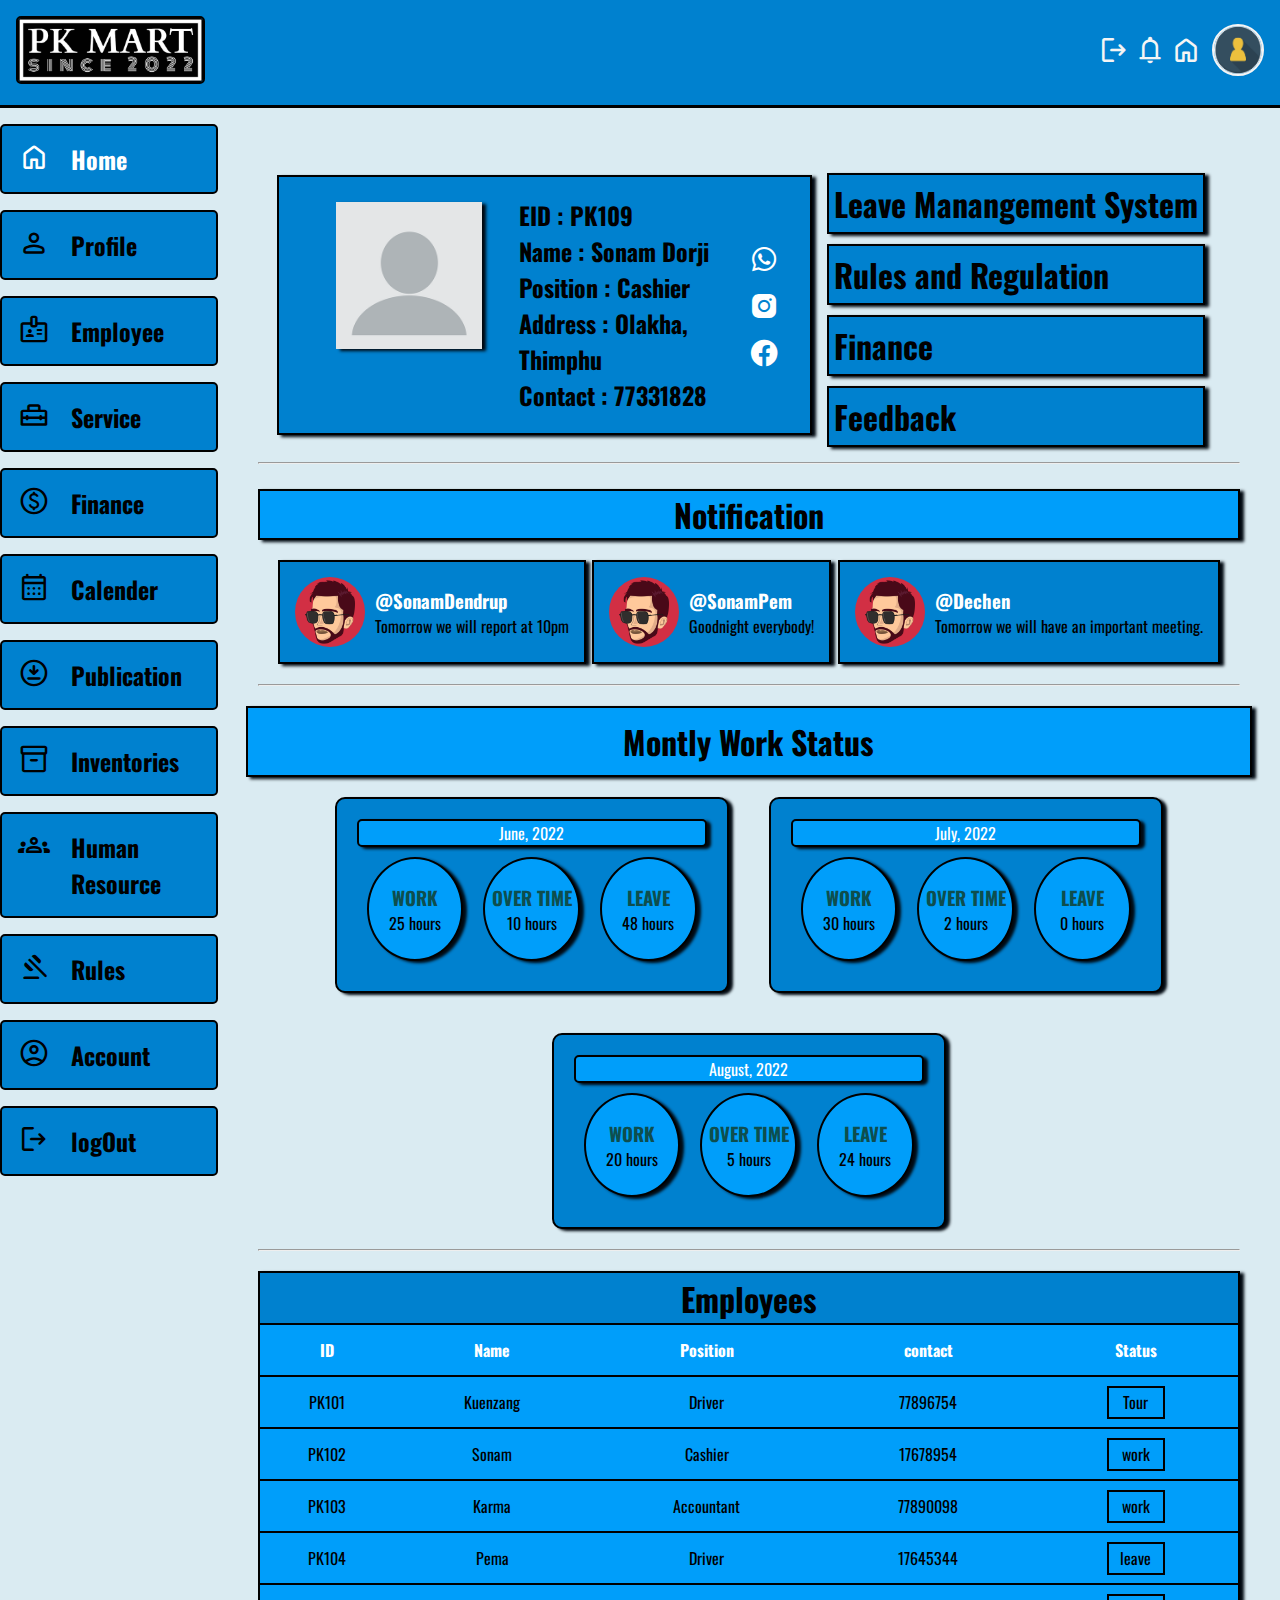
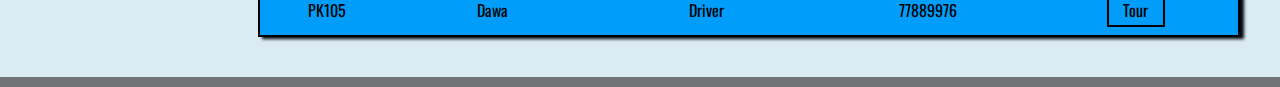
<file: home/home.html>
<!DOCTYPE html>
<html lang="en">
  <head>
    <meta charset="UTF-8" />
    <meta http-equiv="X-UA-Compatible" content="IE=edge" />
    <meta name="viewport" content="width=device-width, initial-scale=1.0" />
    <title>Pk Mart</title>
    <!-- CSS file link -->
    <link rel="stylesheet" href="base.css" />
    <link rel="stylesheet" href="home.css" />
    <!-- Icon link-->
    <link
      rel="stylesheet"
      href="https://fonts.googleapis.com/css2?family=Material+Symbols+Rounded:opsz,wght,FILL,GRAD@20..48,100..700,0..1,-50..200"
    />
    <!-- font link -->
    <link
      href="https://fonts.googleapis.com/css?family=Oswald"
      rel="stylesheet"
    />

    <!-- Icon link -->
    <link
      href="https://unpkg.com/boxicons@2.1.1/css/boxicons.min.css"
      rel="stylesheet"
    />
  </head>
  <body>
    <!-- Element Wrapper -->
    <div class="home-container">
      <!-- ******************************************** Navigation bar *************************-->
      <div class="home-navigation">
        <!-- Band logo -->
        <div class="home-logo">
          <a href="../home/home.html"><img src="image/logo23.jpeg" alt="logo" /></a>
        </div>
        <!-- navigation Icons and user avatar -->
        <div class="home-avatar-Icon">
          <!-- navigation Icon -->
          <div class="icons">
            <span class="material-symbols-rounded" id="menu-logo"> menu </span>
            <a href="../index.html">
              <span class="material-symbols-rounded"> logout </span>
            </a>
            <span class="material-symbols-rounded" onclick="smooth()">
              notifications
            </span>
            <a href="../home/home.html">
              <span class="material-symbols-rounded"> home </span>
            </a>
          </div>
          <!-- Avatar -->
          <a href="../account/account.html"><img src="image/avatar.png" alt="avatar" /></a>
        </div>
      </div>
      <!-- ******************************************** Content *********************************-->
      <div class="home-body">
        <!-- ****************************************** sideBar *********************************-->
        <div class="home-left-column hide-sidebar">
          <!-- home-->
          <a href="home.html">
            <div
              class="home-sidebar colorOn"
              onclick="currentPage('home-sidebar')"
            >
              <span class="material-symbols-rounded"> home </span>
              <h2>Home</h2>
            </div>
          </a>
          <!-- profile-->
          <a href="../Profile/profile.html">
            <div
              class="Profile-sidebar"
              onclick="currentPage('Profile-sidebar')"
            >
              <span class="material-symbols-rounded"> Person </span>
              <h2>Profile</h2>
            </div>
          </a>
          <!-- Employee -->
          <a href="../employee/employee.html">
            <div
              class="Employee-sidebar"
              onclick="currentPage('Employee-sidebar')"
            >
              <span class="material-symbols-rounded"> badge </span>
              <h2>Employee</h2>
            </div>
          </a>
          <!-- Service -->
          <a href="../Service/service.html">
            <div
              class="service-sidebar"
              onclick="currentPage('service-sidebar')"
            >
              <span class="material-symbols-rounded">
                home_repair_service
              </span>
              <h2>Service</h2>
            </div>
          </a>
          <!-- Finance -->
          <a href="../finance/finance.html">
            <div
              class="finance-sidebar"
              onclick="currentPage('finance-sidebar')"
            >
              <span class="material-symbols-rounded"> monetization_on </span>
              <h2>Finance</h2>
            </div>
          </a>
          <!-- calender -->
          <a href="../calender/calender.html">
            <div
              class="calender-sidebar"
              onclick="currentPage('calender-sidebar')"
            >
              <span class="material-symbols-rounded"> calendar_month </span>
              <h2>Calender</h2>
            </div>
          </a>
          <!-- Publication -->
          <a href="../Publication/Publication.html">
            <div
              class="publication-sidebar"
              onclick="currentPage('publication-sidebar')"
            >
              <span class="material-symbols-rounded">
                download_for_offline
              </span>
              <h2>Publication</h2>
            </div>
          </a>
          <!-- Inventory -->
          <a href="../Inventory/Inventory.html">
            <div
              class="inventories-sidebar"
              onclick="currentPage('inventories-sidebar')"
            >
              <span class="material-symbols-rounded"> inventory_2 </span>
              <h2>Inventories</h2>
            </div>
          </a>
          <!-- HumanResource -->
          <a href="../Human Resources/Human Resources.html">
            <div
              class="humanResource-sidebar"
              onclick="currentPage('humanResource-sidebar')"
            >
              <span class="material-symbols-rounded"> groups </span>
              <h2>Human Resource</h2>
            </div>
          </a>
          <!-- Rules -->
          <a href="../Rules/Rules.html">
            <div class="rules-sidebar" onclick="currentPage('rules-sidebar')">
              <span class="material-symbols-rounded"> gavel </span>
              <h2>Rules</h2>
            </div>
          </a>
          <!-- Account -->
          <a href="../account/account.html">
            <div
              class="account-sidebar"
              onclick="currentPage('account-sidebar')"
            >
              <span class="material-symbols-rounded"> account_circle </span>
              <h2>Account</h2>
            </div>
          </a>
          <!-- LogOut -->
          <a href="../index.html">
            <div class="logOut-sidebar" onclick="currentPage('logOut-sidebar')">
              <span class="material-symbols-rounded"> logout </span>
              <h2>logOut</h2>
            </div>
          </a>
        </div>
        <div class="home-right-column">
          <div class="row1">
            <div class="row1-card">
              <div class="card-img">
                <img src="image/userPhoto.webp" alt="User Photo" />
              </div>
              <div class="card-description">
                <h2>EID : PK109</h2>
                <h2>Name : Sonam Dorji</h2>
                <h2>Position : Cashier</h2>
                <h2>Address : Olakha, Thimphu</h2>
                <h2>Contact : 77331828</h2>
              </div>
              <div class="card-icon">
                <a href="https://www.whatsapp.com/" style="color: white;"><i class="bx bxl-whatsapp"></i></a>
                <a href="https://www.instagram.com" style="color: white;"><i class="bx bxl-instagram-alt"></i></a>
                <a href="https://www.facebook.com" style="color: white;"><i class="bx bxl-facebook-circle"></i></a>
              </div>
            </div>

            <div class="row1-features">
              <a href="../Service/service.html">
                <div class="row1-leave">
                  <h1>Leave Manangement System</h1>
                </div>
              </a>
              <a href="../Rules/Rules.html">
                <div class="row1-rules">
                  <h1>Rules and Regulation</h1>
                </div>
              </a>
              <a href="../finance/finance.html">
                <div class="row1-finance">
                  <h1>Finance</h1>
                </div>
              </a>
              <a href="../Service/service.html">
                <div class="row1-feedback">
                  <h1>Feedback</h1>
                </div>
              </a>
            </div>
          </div>
          <hr />

          <div class="row2">
            <div class="row2-notification" id="notification">
              <div class="notifiction-header">
                <h1>Notification</h1>
              </div>

              <div class="notification-body">
                <div class="chatDisplay">
                  <img src="image/chatAvatar.webp" alt="avatar" />
                  <div>
                    <h3 style="color: white;">@SonamDendrup</h3>
                    <p>Tomorrow we will report at 10pm</p>
                  </div>
                </div>
                <div class="chatDisplay">
                  <img src="image/chatAvatar.webp" alt="avatar" />
                  <div>
                    <h3 style="color: white;">@SonamPem</h3>
                    <p>Goodnight everybody!</p>
                  </div>
                </div>
                <div class="chatDisplay">
                  <img src="image/chatAvatar.webp" alt="avatar" />
                  <div>
                    <h3 style="color: white;">@Dechen</h3>
                    <p>Tomorrow we will have an important meeting.</p>
                  </div>
                </div>
              </div>
            </div>
          </div>
          <hr />

          <div class="row3">
            <div class="montly-status">
              <div class="montly-title"><h1>Montly Work Status</h1></div>

              <div class="status">
                <div class="month">
                  <div class="date-title">June, 2022</div>
                  <div class="month-content">
                    <div class="work-time">
                      <h3>Work</h3>
                      <p>25 hours</p>
                    </div>
                    <div class="over-time">
                      <h3>Over Time</h3>
                      <p>10 hours</p>
                    </div>
                    <div class="leave">
                      <h3>Leave</h3>
                      <p>48 hours</p>
                    </div>
                  </div>
                </div>

                <div class="month">
                  <div class="date-title">July, 2022</div>
                  <div class="month-content">
                    <div class="work-time">
                      <h3>Work</h3>
                      <p>30 hours</p>
                    </div>
                    <div class="over-time">
                      <h3>Over Time</h3>
                      <p>2 hours</p>
                    </div>
                    <div class="leave">
                      <h3>Leave</h3>
                      <p>0 hours</p>
                    </div>
                  </div>
                </div>

                <div class="month">
                  <div class="date-title">August, 2022</div>
                  <div class="month-content">
                    <div class="work-time">
                      <h3>Work</h3>
                      <p>20 hours</p>
                    </div>
                    <div class="over-time">
                      <h3>Over Time</h3>
                      <p>5 hours</p>
                    </div>
                    <div class="leave">
                      <h3>Leave</h3>
                      <p>24 hours</p>
                    </div>
                  </div>
                </div>
              </div>
            </div>
          </div>
          <hr />

          <div class="row4">
            <table class="employee-table">
              <thead class="table-head">
                <tr>
                  <td colspan="7">Employees</td>
                </tr>
              </thead>
              <tbody class="table-body">
                <tr>
                  <th class="remove-cell">ID</th>
                  <th>Name</th>
                  <th>Position</th>
                  <th>contact</th>
                  <th class="remove-cell2">Status</th>
                </tr>

                <tr>
                  <td class="remove-cell">PK101</td>
                  <td>Kuenzang</td>
                  <td>Driver</td>
                  <td>77896754</td>
                  <td class="remove-cell2">
                    <span class="td-design-paid">Tour</span>
                  </td>
                </tr>

                <tr>
                  <td class="remove-cell">PK102</td>
                  <td>Sonam</td>
                  <td>Cashier</td>
                  <td>17678954</td>
                  <td class="remove-cell2">
                    <span class="td-design-paid">work</span>
                  </td>
                </tr>

                <tr>
                  <td class="remove-cell">PK103</td>
                  <td>Karma</td>
                  <td>Accountant</td>
                  <td>77890098</td>
                  <td class="remove-cell2">
                    <span class="td-design-paid">work</span>
                  </td>
                </tr>

                <tr>
                  <td class="remove-cell">PK104</td>
                  <td>Pema</td>
                  <td>Driver</td>
                  <td>17645344</td>
                  <td class="remove-cell2">
                    <span class="td-design-pending">leave</span>
                  </td>
                </tr>

                <tr>
                  <td class="remove-cell">PK105</td>
                  <td>Dawa</td>
                  <td>Driver</td>
                  <td>77889976</td>
                  <td class="remove-cell2">
                    <span class="td-design-paid">Tour</span>
                  </td>
                </tr>
              </tbody>
            </table>
          </div>
        </div>
      </div>
    </div>
    <!-- js file link -->
    <script src="home.js"></script>
  </body>
</html>
</file>
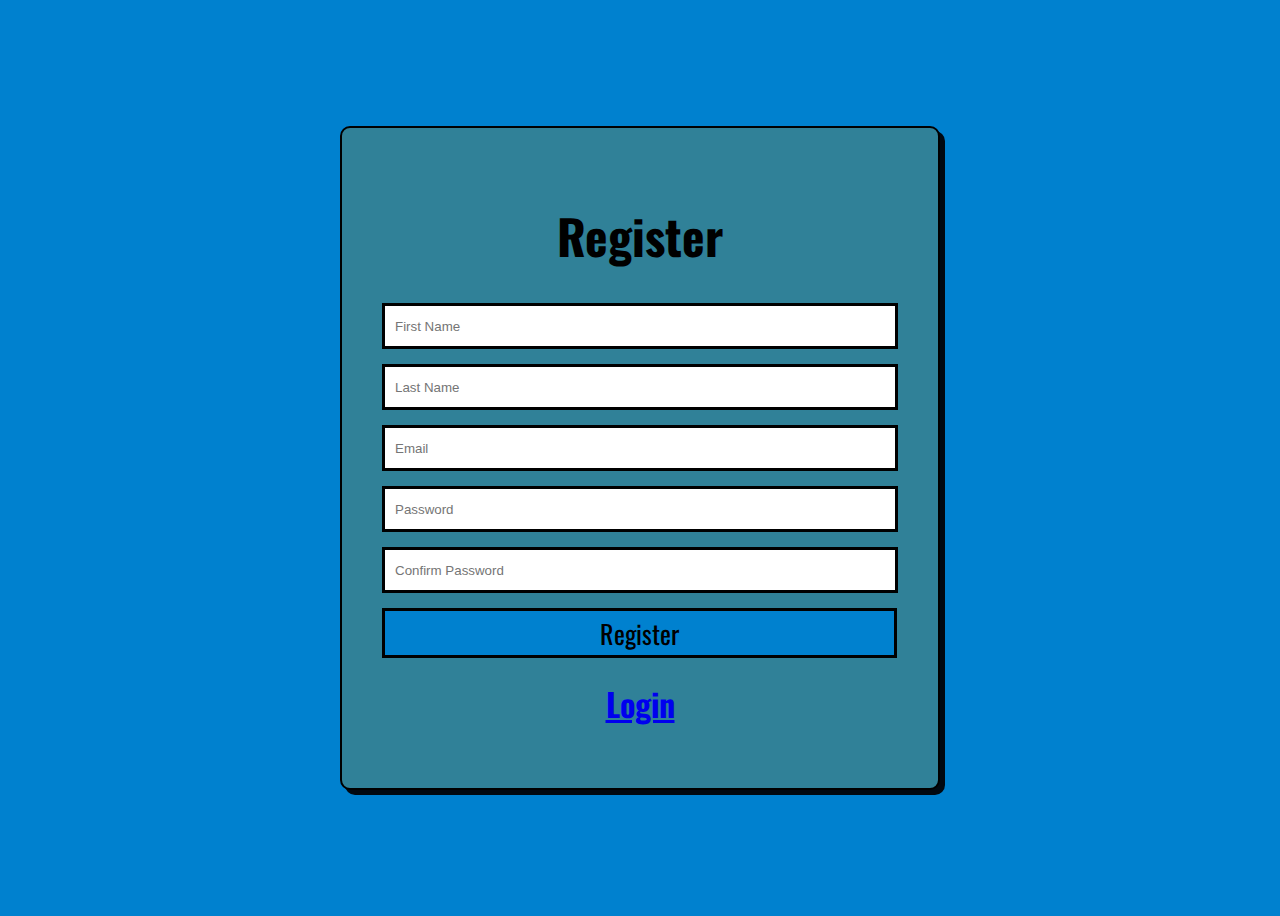
<file: Registration/register.html>
<!DOCTYPE html>
<html lang="en">
  <head>
    <meta charset="UTF-8" />
    <meta http-equiv="X-UA-Compatible" content="IE=edge" />
    <meta name="viewport" content="width=device-width, initial-scale=1.0" />
    <link rel="stylesheet" href="registerform.css" />
    <link
      rel="stylesheet"
      href="https://cdnjs.cloudflare.com/ajax/libs/font-awesome/4.7.0/css/font-awesome.min.css"
    />
    <link
      rel="stylesheet"
      href="https://cdnjs.cloudflare.com/ajax/libs/font-awesome/5.13.0/css/all.min.css"
    />
    <link
      href="https://fonts.googleapis.com/css?family=Oswald"
      rel="stylesheet"
    />
    <title>Registration</title>
  </head>
  <body>
    <form action="#">
      <h1>Register</h1>
      <div class="fName">
        <input type="text" id="fName" placeholder="First Name" />
        <small></small>
      </div>
      <div class="lName">
        <input type="text" id="lName" placeholder="Last Name" />
        <small></small>
      </div>
      <div class="email">
        <input type="text" id="email" placeholder="Email" />
        <small></small>
      </div>
      <div class="newPassword">
        <input type="password" id="newPassword" placeholder="Password" />
        <small></small>
      </div>
      <div class="confirmPassword">
        <input
          type="password"
          id="confirmPassword"
          placeholder="Confirm Password"
        />
        <small></small>
      </div>
      <input type="submit" value="Register" />
      <a href="../index.html"><h1>Login</h1></a>
    </form>
    <script src="registration.js"></script>
  </body>
</html>
</file>
<file: Login/loginform.css>
body{
    background-color:#00B0CF;
    display: flex;
    justify-content: center;
    align-items: center;
    height: 100vh;
    font-family: Oswald,'Times New Roman', Times, serif;
}

form{
    background: #00B0CF;
    display: flex;
    flex-direction: column;
    justify-content: center;
    align-items: center;    
    padding: 20px;
    margin: 20px;
    border: 2px solid black;
    box-shadow: 5px 5px 15px 5px #00D6CF,-5px -5px 15px 5px #00D6CF;
}

form>h1{
    font-size: 32px;
    border-bottom: 2px solid #002954;
    box-sizing: border-box;
    width: 313px;
    text-align: center;
    color: #002954;
}

.email,.password{
    font-size: 24px;
    color: #002954;
}

.email>input, .password>input{
    height: 40px;
    width: 300px;
    padding: 0 10px;
    border: 2px solid black;
    background-color: #9CAEBC;

}   
form>*>label, form>*>small{
    display: block;
    margin-top: 10px;
}

form>input{
    text-align: center;
    box-sizing: border-box;
    width: 200px;
    padding: 5px 0;
    margin-bottom: 10px;
    border: 2px solid #002954;
    box-shadow: 5px 5px #002954;
    background-color: #0081cf;
    font-family: Oswald,'Times New Roman', Times, serif;
    color: #002954;
}

form>input:hover{
    color: white;
}

/* formValidation */
form small{
    color:white;
    display: block;
    margin-bottom: 10px;
}

/* Register button*/
form>a{
    padding: 5px 0;
    text-decoration: none;
    margin: 0;
    padding: 0;
}
form>a>h1{
    font-size: 24px;
    color: black;
    color: #002954;
    margin: 0;
    padding: 5px;
    box-sizing: border-box;
    border: 2px solid #002954;
    margin-top: 10px;
    background-color: #0081cf;
    box-shadow: 5px 5px #002954;
}

form>a>h1:hover{
    color: white;
}
</file>
<file: home/base.css>
/* ------------------------------------- General Styling */
*{
    padding: 0;
    margin: 0;
    font-family: Oswald,'Times New Roman', Times, serif;
}

/* ------------------------------------- Home Wraper Styling */
.home-container{
    border-bottom: 10px solid #717375;
}

/* -------------------------------------- Navigation bar */
.home-navigation{
    display: flex;
    justify-content: space-between;
    align-items: center;
    padding: 1rem;
    background-color: #0081cf;
    border-bottom: 3px solid black;
}

/* Brand Logo */
img[src="image/logo23.jpeg"] {
    height: 4rem;
    width: auto;
    border: 2px solid black;
    border-radius: 5px;
}

/* User  Avatar */
img[src="image/avatar.png"] {
    border-radius: 50%;
    height: 3rem;
    width: 3em;
    border: 2px solid whitesmoke;
}

/* navigation right side section */
.home-avatar-Icon{
    display: flex;
    align-items: center;
    justify-content: center;
    
}
/* navigation icon*/
.home-avatar-Icon *{
    color: whitesmoke;
}

.icons{
    padding-right: 10px;
    
}

.icons>a{
    text-decoration: none;
}

.icons>a>span,.icons>span{
    font-size: 32px;
}

/* Hidden menu icon */
#menu-logo,#close-logo{
    display: none;
    font-size: 32px;
}

/* ---------------------------------------- Home body */
.home-body{
    display: grid;
    grid-template-columns: 17% auto;    
}

/* ----------------------------------------- left column */
.home-left-column{
    grid-column: 1/2;
    background-color: #DAEBF2;
}

.home-left-column>a>div{
    display: flex;
    margin: 1rem 0;
    background-color: #0081cf;
    padding: 10px 0;
    transition: all 250ms;
    border: 2px solid black;
    border-radius: 5px;
}

.home-left-column>a>div:hover{
    margin-left: 15px;
    border-left: 10px solid black;
    color: whitesmoke;
}

.home-left-column>a>div>span{
    font-size: 32px;
}

.home-left-column>a>div>*{
    padding: 5px;
}

.home-left-column>a>div>*{
    padding-left: 1rem;
} 
.home-left-column>a{
    text-decoration: none;
    color: black;
}

/* adding and removing color*/
.colorOn{
    color: white;
}

/* -------------------------------------------------- Right Column*/
.home-right-column{
    grid-column: 2/3;
    background-color: #DAEBF2;
}

/* --------------------------------------------------- Responsive Section */
/* Screen Size < 1099px */
@media screen and (max-width: 1099px) {
    /* home-body */
    .home-body{
        grid-template-columns: 10% auto;
    }
    /* left Column */
    .home-left-column{
        grid-column: 1/2;
    }

    .home-left-column h2{
        display: none;
    }
    .home-left-column>a>div>*{
        padding: 0;
        margin: 0;
    }
    .home-left-column>a>div{
        padding-left:35%;
    }
    /* right Column */
    .home-right-column{
        padding-left: 10px;
        grid-column: 2/3;
    }
}

/* Screen Size < 900px */
@media screen and (max-width: 900px) {
    /* home-body */
    .home-body{ 
        grid-template-columns: 0px auto;
    }
    /* left column */
    .home-left-column{
       position: absolute;
       top: 109px;
    }

    .home-left-column>a>div{
        padding:20px;
    }

    /* Hiding the sideBar */
    .hide-sidebar{
        margin-left: -250px;
    }

    /* Displaying the menu bar */
    #menu-logo{
        display: inline-block;
    }
    .changepasswordcard {
        margin-bottom: 20%;
    }
}
/* Screen Size < 700px */
@media screen and (max-width:700px){
    /* Navigation bar icons; Hiding the nevigation icon */
    .icons>a{
        display: none;
    }
    /* left column */
    .home-left-column>a>div{
        margin: 0 5px;
        padding: 5px 10px;
    }
    .home-left-column>a>div:hover{
        margin-left: 2px;
        margin-right: 2px;
        border-left: 1px solid black;
    }
    .home-left-column h2{
        display: block;
    }    
}
/* Screen Size < 500px */
@media screen and (max-width:500px){
    /* left column */
    .home-left-column>a>div>span{
        font-size: 24px;
    }
    .home-left-column>a>div>h2{
        font-size: 1rem;
    }
    .home-left-column{
        padding-bottom: 5px;
        border-bottom: 4px solid #717375;
    }
}
</file>
<file: account/account.css>
.home-right-column{
    padding: 40px; 
    background-color: #DAEBF2; 
}

.account-title{
    border: 2px solid black;
    padding: 30px;
    display: flex;
    justify-content: space-between;
    align-items: center;
    border-radius: 5px;
    background-color: #009efa;
}

.account-body{
    display: flex;
    flex-wrap: wrap;
    align-items: center;
    padding: 30px;
    border: 2px solid black;
    border-radius: 4px;
    justify-content: space-between;
    background-color: #0081cf;
}

.account-body h2 {
    color: white;
}

h5 {
    color: aliceblue;
}

h3 {
    color: rgb(221, 255, 0);
}

/* form{
    display: flex;
    flex-wrap: wrap;
    align-items: center;
    padding: 30px;
    border: 2px solid blanchedalmond;
    border-radius: 4px;
    justify-content: space-between;
} */
form label{
    display: block;
}

form input{
    width: 420px;
    height: 25px;
    border-radius: 10px;
    border: 2px solid black;
    margin-bottom: 10px;
    padding: 10px;
}

.body-left h2, .body-right h2{
    margin-bottom: 10px;
}

input[type="submit"]{
    width: 10rem;
    padding: 0;
    height: 40px;
    background-color: #009efa;
}

/* form validation */
/* form validation */
.body-left small{
    color: red;
    display: block;
}

.cPassword small, .nPassword small, .confirmPassword small{
    color: red;
    display: block;
}

@media screen and (max-width:768px){
    .body-left{
        margin-bottom: 40px;
    }
    form{
        justify-content: center;
    }
}

@media screen and (max-width:375px){
    .home-right-column{
    padding: 0;
}

.account-title{
    border: 2px solid blanchedalmond;
    padding: 10px;
    border-radius: 5px;
    font-size: 16px;
}

form{
    padding: 10px;
}

form input{
    width: 200px;
    height: 10px;
    display: flex;
    justify-content: center;
    align-items: center;
}

input[type="submit"]{
    width: 8rem;
}
}
</file>
<file: calender/calender.css>
.home-right-column{
    padding: 40px;
    background-color: #DAEBF2;
}

.calender{
    border: 2px solid black;
    display: flex;
    padding: 20px;
    background-color: #009efa;
    /* justify-content: space-between; */
}

.calender-left{
    width: 30%;
    padding: 50px 20px;
    display: grid;
    justify-content: center;
    align-items: center;
}

.weather>*{
    display: grid;
    justify-content:center ;
}

.event{
    padding: 10px;
}
.event>h1{
    font-size: 48px;
    text-align: center;
}

/* Right side of calender */
.calender-right{
    display: flex;
    flex-direction: column;
    justify-content: center;
    align-items: center;
    padding: 50px 20px;
    width: 70%;
   
}
.calender-header{
    display: flex;
    justify-content: center;
    align-items: center;
    padding: 10px;
    font-size: 32px; 
}
.calender-header>h1{
    padding: 10px;
    width: 350px;
    display: flex;
    justify-content: center;
    align-items: center;
}
.calender-header>span{
    font-size: 32px;
    cursor: pointer;  
}

/* Table */
.calender-body{
    width: 100%;
}
table{
    border-collapse: collapse;
    width: 100%;
    text-align: center;
}
table>*{
    width: 100%;  
}
 
td{
    height: 50px;
    width: 50px;
}

table td>span{
    background-color: white;
    border: 2px solid black;
    padding: 4px 6px;
    border-radius: 50%;
}
</file>
<file: employee/employee.css>
/* ------------------------------------- General Styling */
*{
    padding: 0;
    margin: 0;
    font-family: Oswald,'Times New Roman', Times, serif;
}

/* ------------------------------------- Home Wraper Styling */
.home-container{
    border-bottom: 10px solid #717375;
}

/* -------------------------------------- Navigation bar */
.home-navigation{
    display: flex;
    justify-content: space-between;
    align-items: center;
    padding: 1rem;
    background-color: #0081cf;
    border-bottom: 3px solid black;
}

/* Brand Logo */
img[src="image/logo23.jpeg"] {
    height: 4rem;
    width: auto;
    border: 2px solid black;
    border-radius: 5px;
}

/* User  Avatar */
img[src="image/avatar.png"] {
    border-radius: 50%;
    height: 3rem;
    width: 3em;
    border: 2px solid whitesmoke;
}

/* navigation right side section */
.home-avatar-Icon{
    display: flex;
    align-items: center;
    justify-content: center;
    
}
/* navigation icon*/
.home-avatar-Icon *{
    color: whitesmoke;
}

.icons{
    padding-right: 10px;
    
}

.icons>a{
    text-decoration: none;
}

.icons>a>span,.icons>span{
    font-size: 32px;
}

/* Hidden menu icon */
#menu-logo,#close-logo{
    display: none;
    font-size: 32px;
}

/* ---------------------------------------- Home body */
.home-body{
    display: grid;
    grid-template-columns: 17% auto;    
}

/* ----------------------------------------- left column */
.home-left-column{
    grid-column: 1/2;
    background-color: #DAEBF2;
    border-right: 4px solid #717375;
}

.home-left-column>a>div{
    display: flex;
    margin: 1rem 0;
    background-color: #0081cf;
    padding: 10px 0;
    transition: all 250ms;
    border: 2px solid black;
    border-radius: 5px;
}

.home-left-column>a>div:hover{
    margin-left: 15px;
    border-left: 10px solid black;
    color: whitesmoke;
}

.home-left-column>a>div>span{
    font-size: 32px;
}

.home-left-column>a>div>*{
    padding: 5px;
}

.home-left-column>a>div>*{
    padding-left: 1rem;
} 
.home-left-column>a{
    text-decoration: none;
    color: black;
}

/* adding and removing color*/
.colorOn{
    color: white;
}

/* -------------------------------------------------- Right Column*/
.home-right-column{
    grid-column: 2/3;
    background-color: #DAEBF2;
}

.home-right-column{
    padding: 40px;
}

h1{
    text-align:center;
    margin-bottom: 10px;
    margin-top: 10px;
}

.promotion,.resignation{
    display: flex;
    border: 2px solid black;
    box-shadow: 4px 2px 3px #010911;
    padding: 20px;
    font-size: 20px;
    background-color: #009efa;
}

.promotion>div,.resignation>div{
    padding: 25px;
    margin: 25px;
    background-color: #0081cf;

}

.left-side-form{
    border: 2px solid black;
    box-shadow: 4px 2px 3px #010911;
    width: 50%;
}

.left-side-form>div{
    align-items: center;
}

.left-side-form label{
    display: block;
}

.left-side-form input, .left-side-form select{
    width: 300px;
    height: 30px;
}

.right-side-form{
    border: 2px solid black;
    box-shadow: 4px 2px 3px #010911;
}
.right-side-form label{
    display: block;
}

.right-side-form input{
    width: 100px;
    height: 50px;
    box-shadow: -3px -3px black;
    background-color: #009efa;
    color: white;
    font-weight: bold;
}


/* Resignation Application Form */
.file{
    margin-top: 10px;
}

/* table */
.employee-table {
    margin-top: 20px;
    width: 100%;
    box-shadow: 4px 2px 3px #010911;
    border: 2px solid #010911;
    text-align: center;
    border-collapse: collapse;
}

.employee-table * {
    height: 50px;
    background-color: #0081cf;
}

.table-head td {
    border-bottom: 2px solid black;
    font-size: x-large;
}

.employee-table * {
    border-bottom: 2px solid black;
}

.table-body th {
    background-color: #0081cf;
    color: white;
}

.table-body span {
    display: inline-block;
    width: 50px;
    height: 25px;
    padding: 2px;
    border: 2px solid black;
}

.td-design-paid {
    background-color: #8b7f7f;
}

.td-design-pending {
    background-color: rgb(93, 92, 92);
}

/* validation form */
.left-side-form small{
    color: red;
}
.right-side-form small{
    color: red;
}


/* --------------------------------------------------- Responsive Section */
/* @media screen and (max-width: 1440px) {
    
    .home-body{
        grid-template-columns: 10% auto;
    }
    
    .home-left-column{
        grid-column: 1/2;
    }

    .home-left-column h2{
        display: none;
    }
    .home-left-column>a>div>*{
        padding: 0;
        margin: 0;
    }
    .home-left-column>a>div{
        padding-left:35%;
    }
    
    .home-right-column{
        padding-left: 10px;
        grid-column: 2/3;
    }
} */

/* Screen Size < 900px */
@media screen and (max-width: 1400px) {
    /* home-body */
    .home-body{ 
        grid-template-columns: 0px auto;
    }

    /* left column */
    .home-left-column{
       position: absolute;
       top: 109px;
    }

    .home-left-column>a>div{
        padding:20px;
    }

    /* Hiding the sideBar */
    .hide-sidebar{
        margin-left: -270px;
    }

    /* Displaying the menu bar */
    #menu-logo{
        display: inline-block;
    }
}

@media screen and (max-width:1165px){
    .home-right-column h1{
        text-align:left;
    }
    .home-right-column{
        padding: 20px;
        display: flex;
        flex-direction: column;
        justify-content: center;
        align-items: center;
    }
    .promotion{
        flex-wrap: wrap;
        padding: 10px;
        width: 640px;
        justify-content: center;
    }
    .left-side-form{
        border: 2px solid black;
        box-shadow: 5px 5px #888888;
    }
    
    .left-side-form>div{
        align-items: center;
    }
    
    .left-side-form label{
        display: block;
    }
    
    .left-side-form input, .left-side-form select{
        width: px;
        height: 30px;
    }
    
}
/* Screen Size < 700px */
/* here */
@media screen and (max-width:765px){
    /* Navigation bar icons; Hiding the nevigation icon */
    .icons>a{
        display: none;
    }
    /* left column */
    .home-left-column>a>div{
        margin: 0 5px;
        padding: 5px 10px;
    }
    .home-left-column>a>div:hover{
        margin-left: 2px;
        margin-right: 2px;
        border-left: 1px solid black;
    }
    .home-left-column h2{
        display: block;
    }   

    /* Right-left-column */
    .home-right-column{
        padding: 10px;
    }
    
    .promotion{
        display: flex;
        border: none;
        box-shadow: none;
        padding: 0px;
    }
    
    .promotion>div{
        padding: 0px;
        margin: 0px;
    }
    
    .left-side-form{
        border: 2px solid black;
        box-shadow: 5px 5px #888888;
        width: auto;
    }
    
    .left-side-form>div{
        align-items: none;
        padding: 0px;
        margin: 0px;
    }
    
    .left-side-form label{
        display: block;
    }
    
    .left-side-form input, .left-side-form select{
        width: 300px;
        height: 30px;
    }
    
    .right-side-form{
        border: 2px solid black;
        box-shadow: 5px 5px #888888;
    }
    .right-side-form label{
        display: block;
    }
    
    .right-side-form input{
        width: 100px;
        height: 50px;
        box-shadow: -3px -3px #888888;
    }
}
/* Screen Size < 500px */
@media screen and (max-width:500px){
    /* left column */
    .home-left-column>a>div>span{
        font-size: 24px;
    }
    .home-left-column>a>div>h2{
        font-size: 1rem;
    }
    .home-left-column{
        padding-bottom: 5px;
        border-bottom: 4px solid #717375;
    }
}
</file>
<file: finance/finance.css>
.home-right-column{
    padding: 20px;
    background-color: #DAEBF2;
}

/*Advance form */
.advance-form{
    padding: 10px;
    display: flex;
    justify-content: center;
    align-items: center;
    border: 2px solid black;
    box-shadow: 4px 2px 3px #010911;
    background-color: #009efa;
}

.advance-form input{
    border: 2px solid #000000;
}

.advance-form textarea{
    padding: 10px;
    border: 2px solid #000000;
}

.advance-form>*{
    padding: 20px;
}

.advance-form *{
    font-size: 18px;
}

.left-form{
    margin-bottom: 16px;
}
.left-form>*{
    margin-top: 10px;
}

.left-form input{
    width: 250px;
    height: 30px;
    border: 2px solid 000000;
}

/* right side of form */
.terms p{
    text-align-last: left;
    font-size: 20px;
}

.terms>*{
    margin-top: 5px;
}
.submitOption{
    margin-top: 15px;
}

.terms>label{
    font-size: 20px;
    text-decoration: underline;
}

.submitOption>input{
    padding: 7px;
    width: 100px;
    background-color: #009efa;
    color: white;
    font-weight: bold;
}

/* finance status table */
.finance-table {
    margin-top: 20px;
    width: 100%;
    box-shadow: 4px 2px 3px #010911;
    border: 2px solid #000000;
    text-align: center;
    border-collapse: collapse;
}

.finance-table * {
    height: 50px;
    background-color: #0081cf;
}

.table-head td {
    border-bottom: 2px solid #000000;
    color: white;
    font-size: x-large;
}

.finance-table * {
    border-bottom: 2px solid black;
}

.table-body th {
    background-color: #0081cf;
    color: white;
}

.table-body span {
    display: inline-block;
    width: 50px;
    height: 25px;
    padding: 2px;
    border: 2px solid #000000;
}

.td-design-paid {
    background-color: #000000;
}

.td-design-pending {
    background-color: rgb(93, 92, 92);
}

/* form validation */
.left-form small{
    color: red;
}


.middle-form small{
    color: red;
}

.terms small{
    color: red;
}
</file>
<file: Forgot Password/forgot password.css>
/* dont tell anyone i was here too*/
body{
    display: flex;
    justify-content: center;
    align-items: center;
    height: 100vh;
    font-family: Oswald,'Times New Roman', Times, serif;
    background: #0081cf;
}
form{
    border: 2px solid black;
    padding: 40px;
    background: #308198;
    box-shadow: 7px 7px #010911;
}

form h1{
    font-size: 48px;
    text-align: center;
}

.email label{
    display: block;
    font-size: 26px;
}

.email input{
    width: 500px;
    height: 40px;
    padding:0 10px;
    border: 3px solid black;
}

form>input{
    width: 520px;
    height: 40px;
    font-size: 24px;    
    font-family: Oswald,'Times New Roman', Times, serif;
    background:#009efd;
    border: 2px solid black;
    margin-top: 20px;
}

.email small{
    display: block;
    font-size: 20px;
}

/* form validation */
form small{
    color: red;
    display: block;
}
</file>
<file: Forgot Password/rewritepasword.css>
body{
    display: flex;
    justify-content: center;
    align-items: center;
    height: 100vh;
    font-family: Oswald,'Times New Roman', Times, serif;
    background: #0081cf;

}

form{
    border: 3px solid black;
    padding: 40px;
    border-radius: 8px;
    background: #308198;
    box-shadow: 7px 7px #010911;
}

form>h1{
    font-size: 52px;
    text-align: center;
}

.newPassword>input,.confirmPassword>input{
    width: 550px;
    height: 40px;
    margin-top: 10px;
    padding: 0 10px;
    border: 2px solid black;
}

form small{
    display: block;
    color: white;
    font-size: 18px;
}

form>input{
    margin-top: 10px;
    width: 575px;
    height: 40px;
    border: 2px solid black;
    font-family: Oswald,'Times New Roman', Times, serif;
    background:#009efd;
}
</file>
<file: home/home.css>
/* home-right-column */
/* row 1 */
.home-right-column {
    padding: 40px;
    align-items: center;
    background-color: #DAEBF2;
}

.row1 {
    display: flex;
    flex-wrap: wrap;
    justify-content: center;
    align-items: center;
}

.row1-card {
    width: 50%;
    padding: 20px;
    display: flex;
    border: 2px solid black;
    height: 60%;
    box-shadow: 4px 2px 3px #010911;
    background-color: #0081cf;

}

.card-img {
    width: 50%;
    padding: 5px;
    text-align: center;
}

.card-img>img {
    width: 70%;
    box-shadow: 4px 2px 3px #010911;
}

.card-icon {
    display: flex;
    flex-direction: column;
    justify-content: center;
    align-items: center;
    padding: 10px;
    font-size: 32px;
}

.card-icon>a {
    text-decoration: none;
    color: black;
}

/* Features */
.row1-features {
    padding: 15px;
}

.row1-features>a {
    text-decoration: none;
    color: black;
}

.row1-features div {
    border: 2px solid black;
    margin-top: 10px;
    padding: 5px;
    box-shadow: 4px 2px 3px #010911;
    background-color: #0081cf;
}

/* --------------------------------------------- row2 --------------------------------*/
.row2 {
    margin-top: 25px;
}

.notifiction-header {
    display: flex;
    justify-content: center;
    align-items: center;
    border: 2px solid black;
    box-shadow: 4px 2px 3px #010911;
    background-color: #009efa;
}

.notification-body {
    display: flex;
    flex-wrap: wrap;
    align-content: center;
    justify-content: space-between;
    padding: 20px;
}

.chatDisplay {
    display: flex;
    align-items: center;
    padding: 10px;
    border: 2px solid black;
    box-shadow: 4px 2px 3px #010911;
    background-color: #0081cf;
}

.chatDisplay>* {
    padding: 5px;
}

.chatDisplay h3 {
    color: rgb(112, 188, 188);
}

img[src="image/chatAvatar.webp"] {
    width: 70px;
    height: 70px;
    border-radius: 50%;
}

/* row 3 */
.row3 {
    width: 100%;
    margin-top: 20px;
}

.montly-status {
    display: flex;
    justify-content: center;
    align-items: center;
    flex-direction: column;
    width: 100%;
}

.montly-title {
    border: 2px solid black;
    box-shadow: 4px 2px 3px #010911;
    padding: 10px;
    width: 100%;
    text-align: center;
    background-color: #009efa;

}

.date-title {
    text-align: center;

}

.status {
    display: flex;
    flex-wrap: wrap;
    align-items: center;
    justify-content: center;
}

.status>* {
    margin-left: 20px;
    margin: 20px;
}

.month {
    width: 350px;
    border: 2px solid black;
    border-radius: 10px;
    padding: 20px;
    box-shadow: 4px 2px 3px #010911;
    background-color: #0081cf;
}

.month-content {
    display: flex;
    justify-content: center;
    align-items: center;
}

.date-title {
    border: 2px solid black;
    border-radius: 5px;
    box-shadow: 4px 2px 3px #010911;
    background-color: #009efa;
    color: white;
}

.month-content>* {
    border: 2px solid black;
    width: 30%;
    height: 100px;
    display: flex;
    flex-direction: column;
    justify-content: center;
    align-items: center;
    border-radius: 50%;
    margin: 10px;
    box-shadow: 4px 2px 3px #010911;
    background-color: #009efa;
}

.month-content h3 {
    color: rgb(14, 78, 78);
    text-transform: uppercase;
}

/* row 4 */
.employee-table {
    margin-top: 20px;
    width: 100%;
    box-shadow: 4px 2px 3px #010911;
    border: 2px solid #000000;
    text-align: center;
    border-collapse: collapse;
    background-color: #009efa;
}

.employee-table * {
    height: 50px;
}

.table-head td {
    border-bottom: 2px solid #000000;
    background-color: #0081cf;
    font-size: xx-large;
    font-weight: bold;
}

.employee-table * {
    border-bottom: 2px solid black;
}

.table-body th {
    background-color: #009efa;
    color: white;
}

.table-body span {
    display: inline-block;
    width: 50px;
    height: 25px;
    padding: 2px;
    border: 2px solid #000000;
}

.td-design-paid {
    background-color: #009efa;
}

.td-design-pending {
    background-color: #009efa;
}

/* Responsive */
@media screen and (max-width:1000px) {

    /* row 1 */
    .row1-card {
        width: 100%;
    }

    /* Features */
    .row1-features {
        width: 100%;
    }

    .row1-features div {
        margin-top: 10px;
        padding: 5px;
        width: 100%;
    }
}

@media screen and (max-width:685px) {
    .notification-body {
        width: 100%;
    }

    .notification-body>div {
        width: 90%;
        margin-bottom: 15px;
    }

    .month {
        width: 100%;
        border: 2px solid black;
        border-radius: 10px;
        padding: 20px;
        box-shadow: 5px 5px #888888;
    }

    .month-content>* {
        width: 50%;
        height: 150px;
    }
}

@media screen and (max-width:500px) {

    .month-content>* {
        width: 50%;
        height: 125px;
    }

    .remove-cell {
        display: none;
    }
}

@media screen and (max-width:465px) {

    .month-content>* {
        width: 50%;
        height: 75px;
    }

    /* home-right-column */
    /* row 1 */
    .row1-card {
        width: 100%;
        padding: 20px;
        display: flex;
        flex-direction: column;
    }

    .card-img>img {
        width: 150px;
        margin-left: 50px;
    }

    .card-icon {
        flex-direction: row;
    }

    /* Row 3 */
    .month {
        width: 100%;
    }

    .month-content>* {
        border: none;
        width: 30%;
        border-radius: 0;
        margin: 10px;
        box-shadow: none;
    }

    .month-content>div {
        flex-direction: column;
    }

    .month-content h3 {
        font-size: 18px;
        text-transform: lowercase;
        text-decoration: underline;
    }

    /* roe 4*/
    .remove-cell2 {
        display: none;
    }
}
</file>
<file: Registration/registerform.css>
body{
    background-color: #0081cf;
    display: flex;
    justify-content: center;
    align-items: center;
    height: 100vh;
    font-family: Oswald,'Times New Roman', Times, serif;
}

form{
    background: #308198;
    border: 2px solid black;
    padding: 40px;
    box-shadow: 5px 5px  #010911;
    border-radius: 10px;
}

form>h1{
    text-align: center ;
    font-size: 48px;
}

form>div{
    margin-bottom: 15px;
}

form input{
    width: 490px;
    height: 40px;
    padding: 0 10px;
    border: 3px solid black;
}

form small{
    display: block;
    color: white;
}

form>input{
    width: 515px;
    font-size: 26px;
    height: 50px;
    font-family: Oswald,'Times New Roman', Times, serif;
    background-color: #0081cf;
}

form>a{
    text-align: center;
}
</file>
